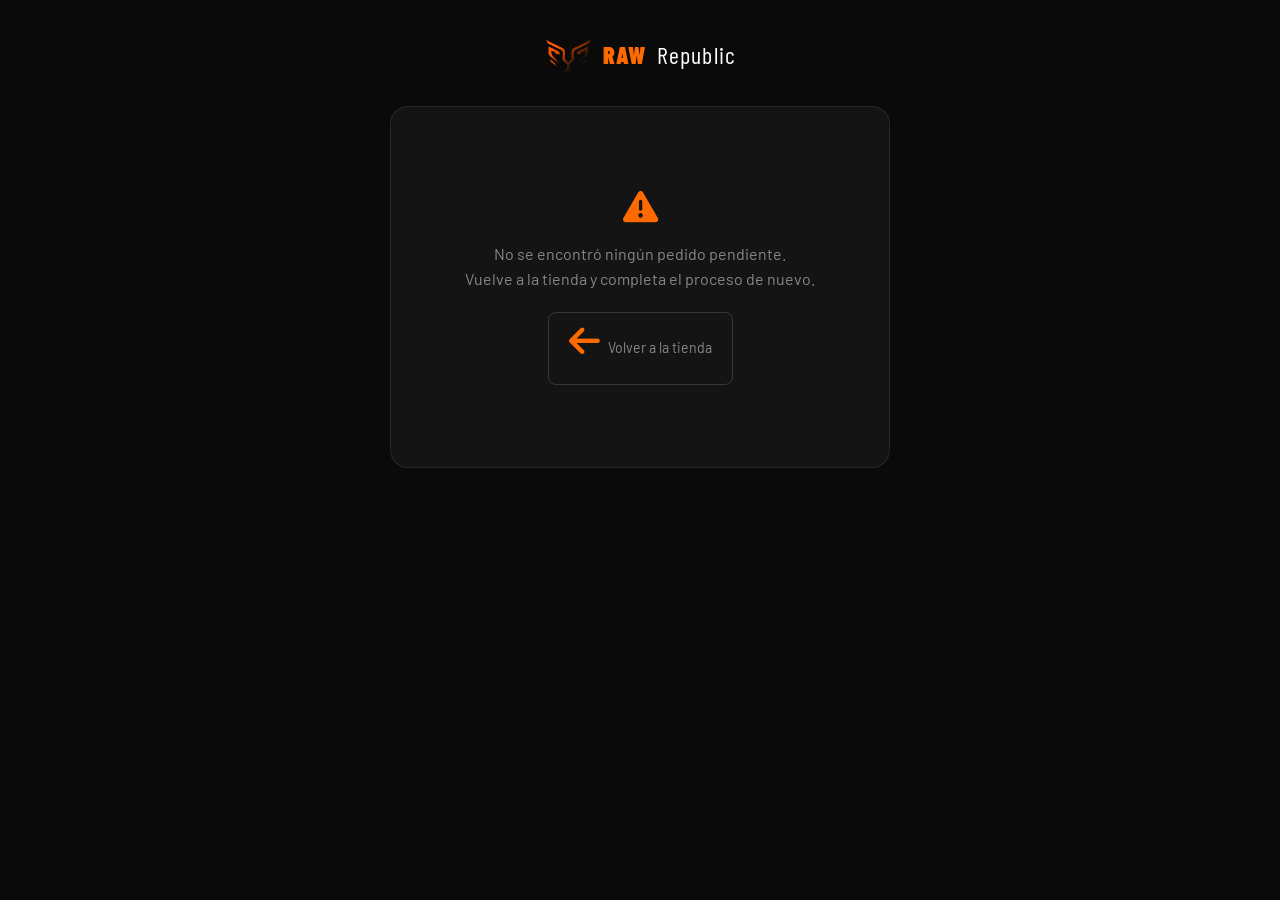
<file: bizum-pedido.html>
<!DOCTYPE html>
<html lang="es">
<head>
  <meta charset="UTF-8" />
  <meta name="viewport" content="width=device-width, initial-scale=1.0" />
  <title>Reserva confirmada — RAW Republic</title>
  <link rel="icon" type="image/png" href="imagenes/logo bueno.png" />
  <link rel="stylesheet" href="style.css" />
  <link rel="preconnect" href="https://fonts.googleapis.com" />
  <link href="https://fonts.googleapis.com/css2?family=Barlow+Condensed:wght@400;600;700;900&family=Barlow:wght@300;400;500&display=swap" rel="stylesheet" />
  <link rel="stylesheet" href="https://cdnjs.cloudflare.com/ajax/libs/font-awesome/6.5.0/css/all.min.css" />
  <style>
    *, *::before, *::after { box-sizing: border-box; margin: 0; padding: 0; }
    body {
      background: var(--bg-primary, #0a0a0a);
      color: var(--text-primary, #fff);
      font-family: 'Barlow', sans-serif;
      min-height: 100vh;
      display: flex;
      flex-direction: column;
      align-items: center;
      padding: 36px 16px 80px;
    }

    .logo-bar {
      display: flex; align-items: center; gap: 10px;
      margin-bottom: 32px; text-decoration: none;
    }
    .logo-bar img { height: 34px; }
    .logo-raw { font-family: 'Barlow Condensed', sans-serif; font-weight: 900; font-size: 1.5rem; color: var(--accent, #ff6a00); letter-spacing: .05em; }
    .logo-rep { font-family: 'Barlow Condensed', sans-serif; font-weight: 400; font-size: 1.5rem; color: var(--text-primary, #fff); letter-spacing: .05em; }

    .card {
      background: var(--bg-card, #141414);
      border: 1px solid rgba(255,255,255,.08);
      border-radius: 18px;
      padding: 32px 26px;
      max-width: 500px;
      width: 100%;
    }

    /* Header */
    .header { text-align: center; margin-bottom: 28px; }
    .check-circle {
      width: 68px; height: 68px;
      background: rgba(0,180,100,.12);
      border: 2px solid rgba(0,180,100,.4);
      border-radius: 50%;
      display: flex; align-items: center; justify-content: center;
      margin: 0 auto 16px;
      font-size: 1.9rem; color: #00b464;
    }
    .header h1 {
      font-family: 'Barlow Condensed', sans-serif;
      font-weight: 700; font-size: 1.7rem; margin-bottom: 6px;
    }
    .header p { color: var(--text-muted, #888); font-size: .9rem; line-height: 1.5; }

    /* Número de pedido */
    .order-badge {
      background: rgba(255,106,0,.08);
      border: 1px solid rgba(255,106,0,.3);
      border-radius: 10px;
      padding: 12px 16px;
      text-align: center;
      margin-bottom: 24px;
    }
    .order-badge .label {
      font-size: .7rem; text-transform: uppercase;
      letter-spacing: .12em; color: var(--text-muted, #888);
      margin-bottom: 4px;
    }
    .order-badge .num {
      font-family: 'Barlow Condensed', sans-serif;
      font-size: 1.6rem; font-weight: 700;
      color: var(--accent, #ff6a00); letter-spacing: .12em;
    }

    /* Artículos */
    .section-title {
      font-size: .68rem; text-transform: uppercase;
      letter-spacing: .12em; color: var(--text-muted, #888);
      margin-bottom: 10px;
    }
    .items { list-style: none; margin-bottom: 16px; }
    .items li {
      display: flex; justify-content: space-between;
      align-items: flex-start; gap: 12px;
      padding: 10px 0;
      border-bottom: 1px solid rgba(255,255,255,.06);
      font-size: .88rem;
    }
    .items li:last-child { border-bottom: none; }
    .item-name { font-weight: 600; margin-bottom: 2px; }
    .item-meta { font-size: .76rem; color: var(--text-muted, #888); }
    .item-price { font-weight: 700; color: var(--accent, #ff6a00); white-space: nowrap; }

    /* Totales */
    .totals {
      border-top: 1px solid rgba(255,255,255,.08);
      padding-top: 12px; margin-bottom: 24px;
    }
    .total-row {
      display: flex; justify-content: space-between;
      font-size: .85rem; color: var(--text-muted, #888);
      margin-bottom: 6px;
    }
    .total-row.grand {
      font-size: 1.05rem; font-weight: 700;
      color: var(--text-primary, #fff); margin-top: 8px;
      padding-top: 8px; border-top: 1px solid rgba(255,255,255,.1);
    }
    .total-row.grand .val { color: var(--accent, #ff6a00); font-size: 1.25rem; }

    /* Pasos Bizum */
    .bizum-block {
      background: rgba(0,180,100,.07);
      border: 1.5px solid rgba(0,180,100,.3);
      border-radius: 12px;
      padding: 20px;
      margin-bottom: 20px;
    }
    .bizum-block .biz-head {
      font-family: 'Barlow Condensed', sans-serif;
      font-weight: 700; font-size: 1.05rem;
      margin-bottom: 16px;
      display: flex; align-items: center; gap: 8px;
    }
    .bizum-block .biz-head i { color: #00b464; }
    .step {
      display: flex; gap: 12px; align-items: flex-start;
      margin-bottom: 13px; font-size: .87rem;
    }
    .step:last-child { margin-bottom: 0; }
    .step-num {
      min-width: 26px; height: 26px;
      background: rgba(0,180,100,.18);
      border-radius: 50%;
      display: flex; align-items: center; justify-content: center;
      font-weight: 700; font-size: .75rem; color: #00b464;
    }
    .step-text { color: var(--text-muted, #888); line-height: 1.55; }
    .step-text strong { color: var(--text-primary, #fff); }
    .importe-pill {
      display: inline-block;
      background: rgba(0,180,100,.18);
      border-radius: 6px; padding: 1px 9px;
      font-family: 'Barlow Condensed', sans-serif;
      font-size: 1.1rem; font-weight: 700; color: #00b464;
    }
    .concepto-pill {
      display: inline-block;
      background: rgba(255,106,0,.15);
      border-radius: 6px; padding: 1px 9px;
      font-family: 'Barlow Condensed', sans-serif;
      font-size: 1rem; font-weight: 700;
      color: var(--accent, #ff6a00); letter-spacing: .05em;
    }

    /* Aviso importante */
    .warning-box {
      background: rgba(255,150,0,.08);
      border: 1px solid rgba(255,150,0,.3);
      border-radius: 10px;
      padding: 14px 16px;
      font-size: .82rem;
      color: var(--text-muted, #888);
      line-height: 1.65;
      margin-bottom: 20px;
    }
    .warning-box strong { color: #e07b00; }

    /* Nota pie */
    .note {
      background: rgba(255,255,255,.03);
      border-radius: 8px; padding: 12px 14px;
      font-size: .78rem; color: var(--text-muted, #888);
      line-height: 1.6; margin-bottom: 22px;
    }
    .note i { color: var(--accent, #ff6a00); margin-right: 5px; }

    .btn-back {
      display: inline-flex; align-items: center; gap: 8px;
      border: 1px solid rgba(255,255,255,.15);
      background: transparent; color: var(--text-muted, #888);
      border-radius: 8px; padding: 10px 20px;
      font-size: .88rem; cursor: pointer;
      text-decoration: none;
      transition: border-color .2s, color .2s;
    }
    .btn-back:hover { border-color: var(--accent, #ff6a00); color: #fff; }

    .error-state { text-align: center; padding: 50px 0; }
    .error-state i { font-size: 2.2rem; color: var(--accent, #ff6a00); display: block; margin-bottom: 16px; }
    .error-state p { color: var(--text-muted, #888); line-height: 1.6; margin-bottom: 20px; }
  </style>
</head>
<body>

  <a href="index.html" class="logo-bar">
    <img src="imagenes/logo bueno.png" alt="RAW Republic" />
    <span class="logo-raw">RAW</span>
    <span class="logo-rep">Republic</span>
  </a>

  <div class="card" id="card">
    <div class="error-state" id="loading">
      <i class="fa-solid fa-spinner fa-spin"></i>
      <p>Cargando tu pedido…</p>
    </div>
  </div>

  <script>
  (function () {
    var card = document.getElementById('card');

    var raw;
    try { raw = sessionStorage.getItem('rr_bizum_order'); } catch (e) {}

    if (!raw) {
      card.innerHTML = '<div class="error-state">'
        + '<i class="fa-solid fa-triangle-exclamation"></i>'
        + '<p>No se encontró ningún pedido pendiente.<br>Vuelve a la tienda y completa el proceso de nuevo.</p>'
        + '<a href="index.html" class="btn-back"><i class="fa-solid fa-arrow-left"></i> Volver a la tienda</a>'
        + '</div>';
      return;
    }

    var o;
    try { o = JSON.parse(raw); } catch (e) {
      card.innerHTML = '<div class="error-state"><i class="fa-solid fa-triangle-exclamation"></i><p>Error al leer el pedido.</p><a href="index.html" class="btn-back"><i class="fa-solid fa-arrow-left"></i> Volver</a></div>';
      return;
    }

    var itemsHtml = (o.items || []).map(function (it) {
      return '<li>'
        + '<div><div class="item-name">' + x(it.name) + '</div>'
        + '<div class="item-meta">' + x(it.meta) + ' · ' + x(it.qty) + ' ud.</div></div>'
        + '<div class="item-price">' + x(it.price) + '</div>'
        + '</li>';
    }).join('');

    var envio = (parseFloat((o.shipping || '').replace(',', '.')) === 0 || o.shipping === '0,00')
      ? '<span style="color:#00b464;">GRATIS</span>'
      : x(o.shipping) + ' €';

    card.innerHTML = ''
      + '<div class="header">'
      + '<div class="check-circle"><i class="fa-solid fa-mobile-screen-button"></i></div>'
      + '<h1>¡Pedido recibido!</h1>'
      + '<p>Tu pedido está <strong style="color:#fff;">pendiente de pago</strong>.<br>Completa el Bizum para que confirmemos tu reserva.</p>'
      + '</div>'

      + '<div class="order-badge">'
      + '<div class="label">Número de pedido</div>'
      + '<div class="num">' + x(o.orderNum) + '</div>'
      + '</div>'

      + '<p class="section-title">Artículos del pedido</p>'
      + '<ul class="items">' + itemsHtml + '</ul>'

      + '<div class="totals">'
      + '<div class="total-row"><span>Subtotal</span><span>' + x(o.subtotal) + ' €</span></div>'
      + '<div class="total-row"><span>Envío</span><span>' + envio + '</span></div>'
      + '<div class="total-row grand"><span>TOTAL A PAGAR</span><span class="val">' + x(o.total) + ' €</span></div>'
      + '</div>'

      + '<div class="bizum-block">'
      + '<div class="biz-head"><i class="fa-solid fa-mobile-screen-button"></i> Cómo completar el pago</div>'

      + '<div class="step"><div class="step-num">1</div><div class="step-text">Abre tu <strong>app del banco</strong> y entra en la sección <strong>Bizum</strong>.</div></div>'

      + '<div class="step"><div class="step-num">2</div><div class="step-text">'
      + 'Envía <span class="importe-pill">' + x(o.total) + ' €</span> al número <strong>' + x(o.bizumPhone) + '</strong>.'
      + '</div></div>'

      + '<div class="step"><div class="step-num">3</div><div class="step-text">'
      + 'En el <strong>concepto</strong> escribe exactamente: <span class="concepto-pill">' + x(o.orderNum) + '</span>'
      + '</div></div>'

      + '<div class="step"><div class="step-num">4</div><div class="step-text">'
      + 'Guarda el <strong>justificante de Bizum</strong> como comprobante del pago.'
      + '</div></div>'

      + '<div class="step"><div class="step-num">5</div><div class="step-text">'
      + 'Recibirás la <strong>confirmación de tu reserva</strong> en <strong>' + x(o.email) + '</strong> en menos de 24 h.'
      + '</div></div>'
      + '</div>'

      + '<div class="warning-box">'
      + '<strong>⚠️ Importante:</strong> El pedido no quedará confirmado ni se enviará la prenda hasta recibir el importe completo de <strong style="color:#e07b00;">' + x(o.total) + ' €</strong>. '
      + 'Si el Bizum recibido no coincide con este importe, nos pondremos en contacto contigo antes de procesar el pedido.'
      + '</div>'

      + '<div class="note">'
      + '<i class="fa-solid fa-circle-info"></i>'
      + '¿Algún problema? Escríbenos a <strong>rawrepublic.reservas@gmail.com</strong> indicando tu número de pedido <strong>' + x(o.orderNum) + '</strong>.'
      + '</div>'

      + '<div style="text-align:center;">'
      + '<a href="index.html" class="btn-back"><i class="fa-solid fa-arrow-left"></i> Volver a la tienda</a>'
      + '</div>';

  })();

  function x(s) {
    return String(s || '')
      .replace(/&/g, '&amp;').replace(/</g, '&lt;')
      .replace(/>/g, '&gt;').replace(/"/g, '&quot;');
  }
  </script>

</body>
</html>
</file>
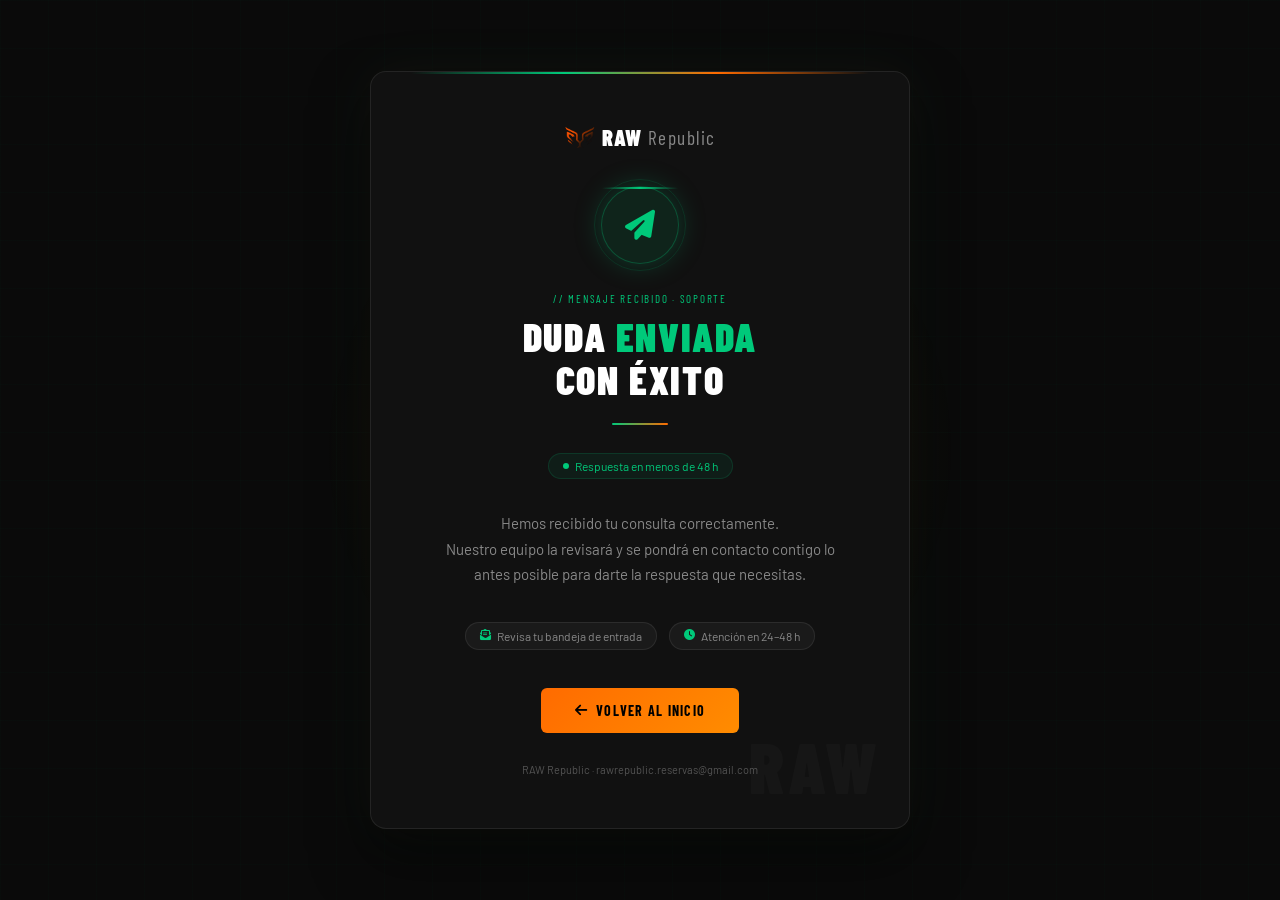
<file: gracias-contacto.html>
<!DOCTYPE html>
<html lang="es">
<head>
  <meta charset="UTF-8" />
  <meta name="viewport" content="width=device-width, initial-scale=1.0" />
  <title>Mensaje Recibido — RAW Republic</title>
  <link rel="preconnect" href="https://fonts.googleapis.com" />
  <link rel="preconnect" href="https://fonts.gstatic.com" crossorigin />
  <link href="https://fonts.googleapis.com/css2?family=Barlow+Condensed:wght@400;700;900&family=Barlow:wght@300;400;500&display=swap" rel="stylesheet" />
  <link rel="stylesheet" href="https://cdnjs.cloudflare.com/ajax/libs/font-awesome/6.5.0/css/all.min.css" />
  <style>
    *, *::before, *::after { box-sizing: border-box; margin: 0; padding: 0; }

    :root {
      --accent:        #ff6b00;
      --accent-glow:   rgba(255, 107, 0, 0.35);
      --accent-green:  #00c97a;        /* verde confirmación para "enviado" */
      --green-glow:    rgba(0, 201, 122, 0.25);
      --bg:            #0a0a0a;
      --surface:       #111111;
      --border:        rgba(255, 255, 255, 0.08);
      --text:          #f0f0f0;
      --text-muted:    #888;
      --white:         #ffffff;
    }

    body {
      background: var(--bg);
      color: var(--text);
      font-family: 'Barlow', sans-serif;
      min-height: 100vh;
      display: flex;
      flex-direction: column;
      align-items: center;
      justify-content: center;
      padding: 24px;
      overflow: hidden;
      position: relative;
    }

    /* Grid de fondo con tinte verde muy sutil */
    body::before {
      content: '';
      position: fixed;
      inset: 0;
      background-image:
        linear-gradient(rgba(0, 201, 122, 0.018) 1px, transparent 1px),
        linear-gradient(90deg, rgba(0, 201, 122, 0.018) 1px, transparent 1px);
      background-size: 48px 48px;
      pointer-events: none;
      z-index: 0;
    }

    /* Halo verde-naranja al centro */
    body::after {
      content: '';
      position: fixed;
      top: 50%;
      left: 50%;
      transform: translate(-50%, -50%);
      width: 640px;
      height: 640px;
      background: radial-gradient(
        circle,
        rgba(0, 201, 122, 0.055) 0%,
        rgba(255, 107, 0, 0.03) 50%,
        transparent 70%
      );
      pointer-events: none;
      z-index: 0;
    }

    /* Card */
    .card {
      position: relative;
      z-index: 1;
      background: var(--surface);
      border: 1px solid var(--border);
      border-radius: 16px;
      max-width: 540px;
      width: 100%;
      padding: 52px 44px;
      text-align: center;
      box-shadow:
        0 0 60px rgba(0, 201, 122, 0.05),
        0 0 40px rgba(255, 107, 0, 0.04),
        0 28px 56px rgba(0, 0, 0, 0.55);
    }

    /* Borde superior: verde → naranja */
    .card::before {
      content: '';
      position: absolute;
      top: 0; left: 40px; right: 40px;
      height: 2px;
      background: linear-gradient(90deg, transparent, var(--accent-green), var(--accent), transparent);
      border-radius: 2px;
    }

    /* Marca de agua */
    .card::after {
      content: 'RAW';
      position: absolute;
      bottom: 20px;
      right: 28px;
      font-family: 'Barlow Condensed', sans-serif;
      font-weight: 900;
      font-size: 4.5rem;
      letter-spacing: 0.06em;
      color: rgba(255, 255, 255, 0.025);
      pointer-events: none;
      user-select: none;
    }

    /* ── Logo ── */
    .brand {
      display: flex;
      align-items: center;
      justify-content: center;
      gap: 6px;
      margin-bottom: 36px;
    }

    .brand-logo {
      width: 32px;
      height: auto;
      object-fit: contain;
      border-radius: 4px;
    }

    .brand-raw {
      font-family: 'Barlow Condensed', sans-serif;
      font-weight: 900;
      font-size: 1.4rem;
      letter-spacing: 0.04em;
      color: var(--white);
    }

    .brand-republic {
      font-family: 'Barlow Condensed', sans-serif;
      font-weight: 400;
      font-size: 1.2rem;
      letter-spacing: 0.08em;
      color: var(--text-muted);
    }

    /* ── Icono check con anillo animado ── */
    .icon-wrap {
      width: 78px;
      height: 78px;
      border-radius: 50%;
      background: rgba(0, 201, 122, 0.10);
      border: 1px solid rgba(0, 201, 122, 0.28);
      display: flex;
      align-items: center;
      justify-content: center;
      margin: 0 auto 28px;
      font-size: 30px;
      color: var(--accent-green);
      box-shadow: 0 0 28px var(--green-glow);
      position: relative;
    }

    /* Anillo exterior */
    .icon-wrap::before {
      content: '';
      position: absolute;
      inset: -8px;
      border-radius: 50%;
      border: 1px solid rgba(0, 201, 122, 0.12);
      animation: expandRing 2s ease-out infinite;
    }

    @keyframes expandRing {
      0%   { transform: scale(0.9); opacity: 0.8; }
      100% { transform: scale(1.3); opacity: 0; }
    }

    /* Línea de escaneo animada (efecto tech) */
    .icon-wrap::after {
      content: '';
      position: absolute;
      top: 0; left: 0; right: 0;
      height: 2px;
      background: linear-gradient(90deg, transparent, var(--accent-green), transparent);
      border-radius: 50% 50% 0 0;
      animation: scan 2.2s ease-in-out infinite;
    }

    @keyframes scan {
      0%   { top: 0%;   opacity: 0.8; }
      50%  { top: 100%; opacity: 0.5; }
      100% { top: 0%;   opacity: 0.8; }
    }

    /* ── Etiqueta ── */
    .label {
      font-family: 'Barlow Condensed', sans-serif;
      font-size: 11px;
      letter-spacing: 0.16em;
      text-transform: uppercase;
      color: var(--accent-green);
      margin-bottom: 10px;
    }

    /* ── Título ── */
    .title {
      font-family: 'Barlow Condensed', sans-serif;
      font-weight: 900;
      font-size: 2.5rem;
      letter-spacing: 0.04em;
      text-transform: uppercase;
      color: var(--white);
      line-height: 1.08;
      margin-bottom: 22px;
    }

    .title .accent-green { color: var(--accent-green); }

    /* ── Línea divisoria ── */
    .divider {
      width: 56px;
      height: 2px;
      background: linear-gradient(90deg, var(--accent-green), var(--accent));
      margin: 0 auto 28px;
      border-radius: 2px;
    }

    /* ── Mensaje ── */
    .message {
      font-size: 15px;
      line-height: 1.7;
      color: var(--text-muted);
      margin-bottom: 34px;
      max-width: 400px;
      margin-inline: auto;
    }

    /* ── Info pills ── */
    .info-strip {
      display: flex;
      gap: 12px;
      justify-content: center;
      margin-bottom: 38px;
      flex-wrap: wrap;
    }

    .info-item {
      display: flex;
      align-items: center;
      gap: 6px;
      font-size: 12px;
      color: var(--text-muted);
      background: rgba(255, 255, 255, 0.04);
      border: 1px solid var(--border);
      border-radius: 20px;
      padding: 6px 14px;
    }

    .info-item i {
      color: var(--accent-green);
      font-size: 11px;
    }

    /* ── Botón CTA ── */
    .btn-home {
      display: inline-flex;
      align-items: center;
      gap: 8px;
      padding: 14px 34px;
      background: linear-gradient(135deg, var(--accent) 0%, #ff8c00 100%);
      color: #000;
      font-family: 'Barlow Condensed', sans-serif;
      font-weight: 700;
      font-size: 14px;
      letter-spacing: 0.09em;
      text-transform: uppercase;
      text-decoration: none;
      border-radius: 6px;
      transition: opacity 0.2s, transform 0.2s;
    }

    .btn-home:hover {
      opacity: 0.9;
      transform: translateY(-2px);
    }

    /* ── Nota footer ── */
    .footer-note {
      margin-top: 30px;
      font-size: 11px;
      color: var(--text-muted);
      opacity: 0.55;
    }

    /* Tiempo estimado de respuesta */
    .response-time {
      display: inline-flex;
      align-items: center;
      gap: 6px;
      font-size: 12px;
      color: var(--accent-green);
      background: rgba(0, 201, 122, 0.07);
      border: 1px solid rgba(0, 201, 122, 0.15);
      border-radius: 20px;
      padding: 5px 14px;
      margin-bottom: 32px;
    }

    .response-time::before {
      content: '';
      width: 6px;
      height: 6px;
      border-radius: 50%;
      background: var(--accent-green);
      display: inline-block;
      animation: blink 1.4s ease-in-out infinite;
    }

    @keyframes blink {
      0%, 100% { opacity: 1; }
      50%       { opacity: 0.2; }
    }
  </style>
</head>
<body>

  <div class="card">

    <!-- Logo -->
    <div class="brand">
      <img src="imagenes/logo bueno.png" alt="RAW Republic" class="brand-logo" />
      <span class="brand-raw">RAW</span>
      <span class="brand-republic">Republic</span>
    </div>

    <!-- Icono -->
    <div class="icon-wrap">
      <i class="fa-solid fa-paper-plane"></i>
    </div>

    <p class="label">// Mensaje recibido · Soporte</p>

    <h1 class="title">
      Duda <span class="accent-green">enviada</span><br>con éxito
    </h1>

    <div class="divider"></div>

    <!-- Indicador de tiempo de respuesta -->
    <span class="response-time">Respuesta en menos de 48 h</span>

    <p class="message">
      Hemos recibido tu consulta correctamente.<br>
      Nuestro equipo la revisará y se pondrá en contacto contigo lo antes posible para darte la respuesta que necesitas.
    </p>

    <div class="info-strip">
      <span class="info-item"><i class="fa-solid fa-envelope-open-text"></i> Revisa tu bandeja de entrada</span>
      <span class="info-item"><i class="fa-solid fa-clock"></i> Atención en 24–48 h</span>
    </div>

    <a href="https://aritziru.github.io/raw-republic/" class="btn-home">
      <i class="fa-solid fa-arrow-left"></i> Volver al inicio
    </a>

    <p class="footer-note">RAW Republic · rawrepublic.reservas@gmail.com</p>

  </div>

</body>
</html>
</file>
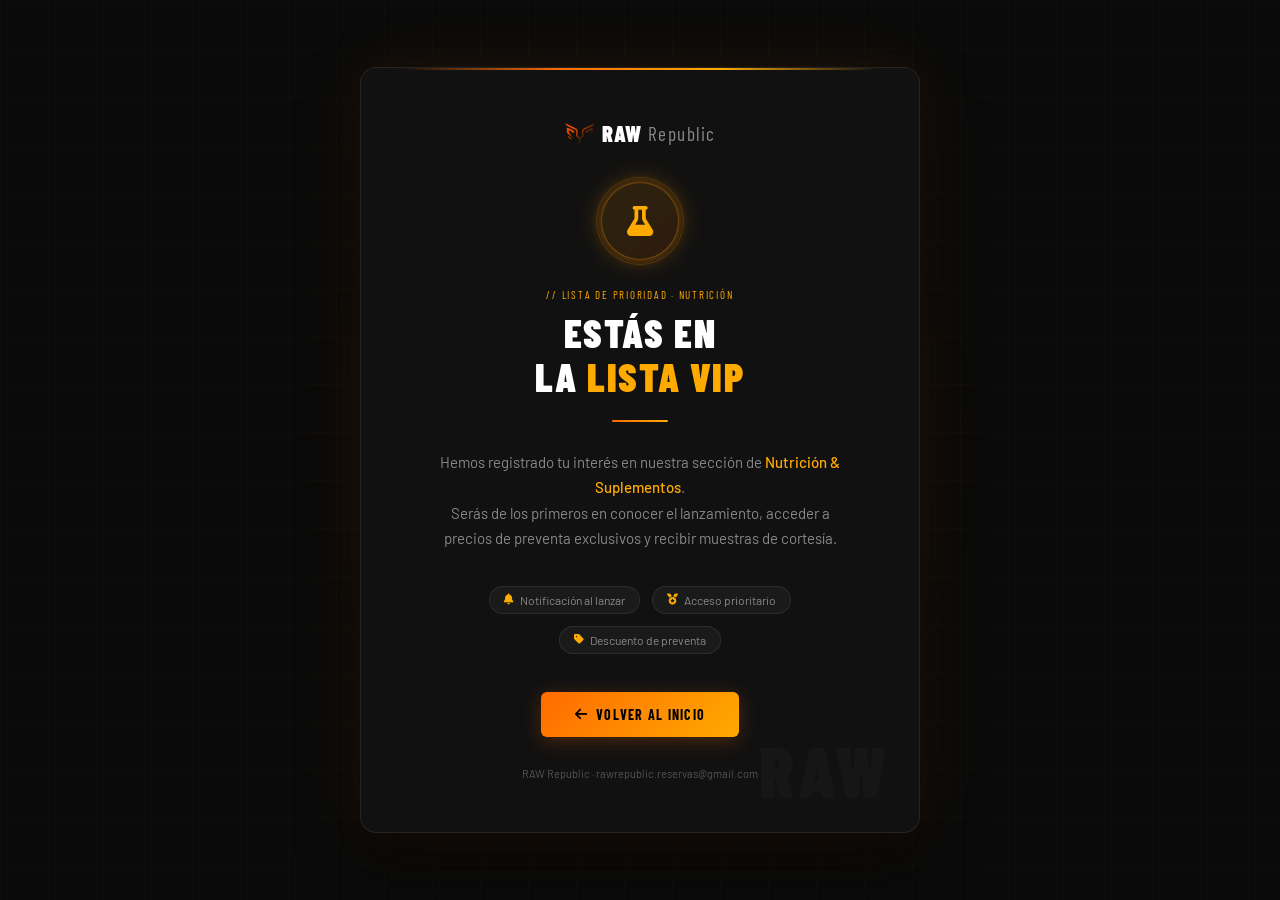
<file: gracias-nutricion.html>
<!DOCTYPE html>
<html lang="es">
<head>
  <meta charset="UTF-8" />
  <meta name="viewport" content="width=device-width, initial-scale=1.0" />
  <title>Lista de Prioridad — RAW Republic Nutrición</title>
  <link rel="preconnect" href="https://fonts.googleapis.com" />
  <link rel="preconnect" href="https://fonts.gstatic.com" crossorigin />
  <link href="https://fonts.googleapis.com/css2?family=Barlow+Condensed:wght@400;700;900&family=Barlow:wght@300;400;500&display=swap" rel="stylesheet" />
  <link rel="stylesheet" href="https://cdnjs.cloudflare.com/ajax/libs/font-awesome/6.5.0/css/all.min.css" />
  <style>
    *, *::before, *::after { box-sizing: border-box; margin: 0; padding: 0; }

    :root {
      --accent:       #ff6b00;
      --accent-2:     #ffaa00;     /* segundo acento dorado para nutrición */
      --accent-glow:  rgba(255, 107, 0, 0.35);
      --accent-2-glow:rgba(255, 170, 0, 0.25);
      --bg:           #0a0a0a;
      --surface:      #111111;
      --border:       rgba(255, 255, 255, 0.08);
      --text:         #f0f0f0;
      --text-muted:   #888;
      --white:        #ffffff;
    }

    body {
      background: var(--bg);
      color: var(--text);
      font-family: 'Barlow', sans-serif;
      min-height: 100vh;
      display: flex;
      flex-direction: column;
      align-items: center;
      justify-content: center;
      padding: 24px;
      overflow: hidden;
      position: relative;
    }

    /* Grid de fondo */
    body::before {
      content: '';
      position: fixed;
      inset: 0;
      background-image:
        linear-gradient(rgba(255, 170, 0, 0.025) 1px, transparent 1px),
        linear-gradient(90deg, rgba(255, 170, 0, 0.025) 1px, transparent 1px);
      background-size: 48px 48px;
      pointer-events: none;
      z-index: 0;
    }

    /* Halo dorado-naranja central */
    body::after {
      content: '';
      position: fixed;
      top: 50%;
      left: 50%;
      transform: translate(-50%, -50%);
      width: 700px;
      height: 700px;
      background: radial-gradient(
        circle,
        rgba(255, 170, 0, 0.07) 0%,
        rgba(255, 107, 0, 0.04) 40%,
        transparent 70%
      );
      pointer-events: none;
      z-index: 0;
    }

    /* Partículas flotantes decorativas */
    .particles {
      position: fixed;
      inset: 0;
      pointer-events: none;
      z-index: 0;
    }

    .particle {
      position: absolute;
      border-radius: 50%;
      animation: floatUp linear infinite;
      opacity: 0;
    }

    @keyframes floatUp {
      0%   { transform: translateY(0) scale(1);   opacity: 0; }
      10%  { opacity: 0.6; }
      90%  { opacity: 0.2; }
      100% { transform: translateY(-120vh) scale(0.4); opacity: 0; }
    }

    /* Card principal */
    .card {
      position: relative;
      z-index: 1;
      background: var(--surface);
      border: 1px solid var(--border);
      border-radius: 16px;
      max-width: 560px;
      width: 100%;
      padding: 52px 44px;
      text-align: center;
      box-shadow:
        0 0 80px rgba(255, 170, 0, 0.06),
        0 0 40px rgba(255, 107, 0, 0.05),
        0 28px 56px rgba(0, 0, 0, 0.55);
    }

    /* Línea superior en degradado naranja→dorado */
    .card::before {
      content: '';
      position: absolute;
      top: 0; left: 40px; right: 40px;
      height: 2px;
      background: linear-gradient(90deg, transparent, var(--accent), var(--accent-2), transparent);
      border-radius: 2px;
    }

    /* Marca de agua de fondo */
    .card::after {
      content: 'RAW';
      position: absolute;
      bottom: 20px;
      right: 28px;
      font-family: 'Barlow Condensed', sans-serif;
      font-weight: 900;
      font-size: 4.5rem;
      letter-spacing: 0.06em;
      color: rgba(255, 255, 255, 0.025);
      pointer-events: none;
      user-select: none;
    }

    /* ── Logo ── */
    .brand {
      display: flex;
      align-items: center;
      justify-content: center;
      gap: 6px;
      margin-bottom: 36px;
    }

    .brand-logo {
      width: 32px;
      height: auto;
      object-fit: contain;
      border-radius: 4px;
    }

    .brand-raw {
      font-family: 'Barlow Condensed', sans-serif;
      font-weight: 900;
      font-size: 1.4rem;
      letter-spacing: 0.04em;
      color: var(--white);
    }

    .brand-republic {
      font-family: 'Barlow Condensed', sans-serif;
      font-weight: 400;
      font-size: 1.2rem;
      letter-spacing: 0.08em;
      color: var(--text-muted);
    }

    /* ── Icono central ── */
    .icon-wrap {
      width: 78px;
      height: 78px;
      border-radius: 50%;
      margin: 0 auto 28px;
      display: flex;
      align-items: center;
      justify-content: center;
      font-size: 30px;
      position: relative;

      /* Fondo con degradado dorado-naranja */
      background: linear-gradient(135deg, rgba(255, 170, 0, 0.12), rgba(255, 107, 0, 0.12));
      border: 1px solid rgba(255, 170, 0, 0.3);
      color: var(--accent-2);
      box-shadow: 0 0 28px var(--accent-2-glow), 0 0 12px var(--accent-glow);
    }

    /* Anillo pulsante */
    .icon-wrap::before {
      content: '';
      position: absolute;
      inset: -6px;
      border-radius: 50%;
      border: 1px solid rgba(255, 170, 0, 0.15);
      animation: pulse 2.4s ease-in-out infinite;
    }

    @keyframes pulse {
      0%, 100% { transform: scale(1);    opacity: 1; }
      50%       { transform: scale(1.08); opacity: 0.4; }
    }

    /* ── Etiqueta pequeña ── */
    .label {
      font-family: 'Barlow Condensed', sans-serif;
      font-size: 11px;
      letter-spacing: 0.16em;
      text-transform: uppercase;
      color: var(--accent-2);
      margin-bottom: 10px;
    }

    /* ── Título ── */
    .title {
      font-family: 'Barlow Condensed', sans-serif;
      font-weight: 900;
      font-size: 2.5rem;
      letter-spacing: 0.04em;
      text-transform: uppercase;
      color: var(--white);
      line-height: 1.08;
      margin-bottom: 22px;
    }

    .title .accent-gold { color: var(--accent-2); }

    /* ── Línea divisoria ── */
    .divider {
      width: 56px;
      height: 2px;
      background: linear-gradient(90deg, var(--accent), var(--accent-2));
      margin: 0 auto 28px;
      border-radius: 2px;
    }

    /* ── Mensaje ── */
    .message {
      font-size: 15px;
      line-height: 1.7;
      color: var(--text-muted);
      margin-bottom: 34px;
      max-width: 400px;
      margin-inline: auto;
    }

    .message strong {
      color: var(--accent-2);
      font-weight: 500;
    }

    /* ── Info pills ── */
    .info-strip {
      display: flex;
      gap: 12px;
      justify-content: center;
      margin-bottom: 38px;
      flex-wrap: wrap;
    }

    .info-item {
      display: flex;
      align-items: center;
      gap: 6px;
      font-size: 12px;
      color: var(--text-muted);
      background: rgba(255, 255, 255, 0.04);
      border: 1px solid var(--border);
      border-radius: 20px;
      padding: 6px 14px;
      transition: border-color 0.2s;
    }

    .info-item i {
      color: var(--accent-2);
      font-size: 11px;
    }

    /* ── Botón CTA ── */
    .btn-home {
      display: inline-flex;
      align-items: center;
      gap: 8px;
      padding: 14px 34px;
      background: linear-gradient(135deg, var(--accent) 0%, var(--accent-2) 100%);
      color: #000;
      font-family: 'Barlow Condensed', sans-serif;
      font-weight: 700;
      font-size: 14px;
      letter-spacing: 0.09em;
      text-transform: uppercase;
      text-decoration: none;
      border-radius: 6px;
      transition: opacity 0.2s, transform 0.2s, box-shadow 0.2s;
      box-shadow: 0 4px 20px rgba(255, 107, 0, 0.25);
    }

    .btn-home:hover {
      opacity: 0.92;
      transform: translateY(-2px);
      box-shadow: 0 8px 28px rgba(255, 170, 0, 0.3);
    }

    /* ── Nota footer ── */
    .footer-note {
      margin-top: 30px;
      font-size: 11px;
      color: var(--text-muted);
      opacity: 0.55;
    }
  </style>
</head>
<body>

  <!-- Partículas decorativas generadas por JS -->
  <div class="particles" id="particles"></div>

  <div class="card">

    <!-- Logo -->
    <div class="brand">
      <img src="imagenes/logo bueno.png" alt="RAW Republic" class="brand-logo" />
      <span class="brand-raw">RAW</span>
      <span class="brand-republic">Republic</span>
    </div>

    <!-- Icono -->
    <div class="icon-wrap">
      <i class="fa-solid fa-flask"></i>
    </div>

    <p class="label">// Lista de Prioridad · Nutrición</p>

    <h1 class="title">
      Estás en<br>la <span class="accent-gold">lista VIP</span>
    </h1>

    <div class="divider"></div>

    <p class="message">
      Hemos registrado tu interés en nuestra sección de <strong>Nutrición & Suplementos</strong>.<br>
      Serás de los primeros en conocer el lanzamiento, acceder a precios de preventa exclusivos y recibir muestras de cortesía.
    </p>

    <div class="info-strip">
      <span class="info-item"><i class="fa-solid fa-bell"></i> Notificación al lanzar</span>
      <span class="info-item"><i class="fa-solid fa-medal"></i> Acceso prioritario</span>
      <span class="info-item"><i class="fa-solid fa-tag"></i> Descuento de preventa</span>
    </div>

    <a href="https://aritziru.github.io/raw-republic/" class="btn-home">
      <i class="fa-solid fa-arrow-left"></i> Volver al inicio
    </a>

    <p class="footer-note">RAW Republic · rawrepublic.reservas@gmail.com</p>

  </div>

  <script>
    /* Generar partículas doradas flotantes */
    (function () {
      const container = document.getElementById('particles');
      const colors = ['rgba(255,170,0,0.5)', 'rgba(255,107,0,0.45)', 'rgba(255,200,60,0.4)'];
      for (let i = 0; i < 22; i++) {
        const p = document.createElement('span');
        p.className = 'particle';
        const size = Math.random() * 4 + 2;
        p.style.cssText = [
          'width:' + size + 'px',
          'height:' + size + 'px',
          'background:' + colors[Math.floor(Math.random() * colors.length)],
          'left:' + (Math.random() * 100) + '%',
          'bottom:' + (Math.random() * -10) + '%',
          'animation-duration:' + (Math.random() * 12 + 8) + 's',
          'animation-delay:' + (Math.random() * 10) + 's',
        ].join(';');
        container.appendChild(p);
      }
    })();
  </script>

</body>
</html>
</file>
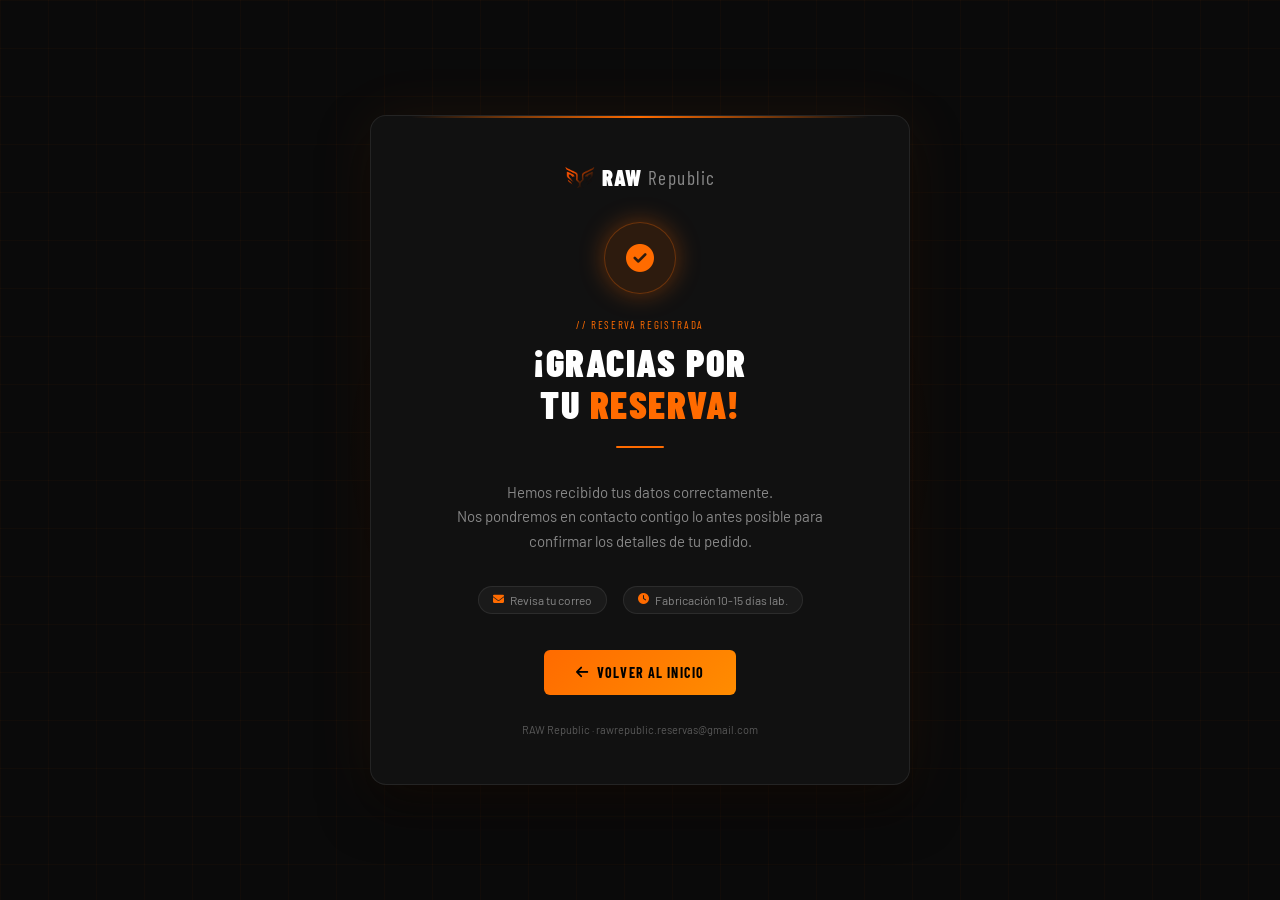
<file: gracias.html>
<!DOCTYPE html>
<html lang="es">
<head>
  <meta charset="UTF-8" />
  <meta name="viewport" content="width=device-width, initial-scale=1.0" />
  <title>¡Gracias por tu reserva! — RAW Republic</title>
  <link rel="preconnect" href="https://fonts.googleapis.com" />
  <link rel="preconnect" href="https://fonts.gstatic.com" crossorigin />
  <link href="https://fonts.googleapis.com/css2?family=Barlow+Condensed:wght@400;700;900&family=Barlow:wght@300;400;500&display=swap" rel="stylesheet" />
  <link rel="stylesheet" href="https://cdnjs.cloudflare.com/ajax/libs/font-awesome/6.5.0/css/all.min.css" />
  <style>
    *, *::before, *::after { box-sizing: border-box; margin: 0; padding: 0; }

    :root {
      --accent: #ff6b00;
      --accent-glow: rgba(255,107,0,0.35);
      --bg: #0a0a0a;
      --surface: #111111;
      --border: rgba(255,255,255,0.08);
      --text: #f0f0f0;
      --text-muted: #888;
      --white: #ffffff;
    }

    body {
      background: var(--bg);
      color: var(--text);
      font-family: 'Barlow', sans-serif;
      min-height: 100vh;
      display: flex;
      flex-direction: column;
      align-items: center;
      justify-content: center;
      padding: 24px;
      overflow: hidden;
      position: relative;
    }

    /* Fondo con grid sutil */
    body::before {
      content: '';
      position: fixed;
      inset: 0;
      background-image:
        linear-gradient(rgba(255,107,0,0.03) 1px, transparent 1px),
        linear-gradient(90deg, rgba(255,107,0,0.03) 1px, transparent 1px);
      background-size: 48px 48px;
      pointer-events: none;
      z-index: 0;
    }

    /* Halo naranja central */
    body::after {
      content: '';
      position: fixed;
      top: 50%;
      left: 50%;
      transform: translate(-50%, -50%);
      width: 600px;
      height: 600px;
      background: radial-gradient(circle, rgba(255,107,0,0.08) 0%, transparent 70%);
      pointer-events: none;
      z-index: 0;
    }

    .card {
      position: relative;
      z-index: 1;
      background: var(--surface);
      border: 1px solid var(--border);
      border-radius: 16px;
      max-width: 540px;
      width: 100%;
      padding: 48px 40px;
      text-align: center;
      box-shadow: 0 0 60px rgba(255,107,0,0.07), 0 24px 48px rgba(0,0,0,0.5);
    }

    /* Borde superior naranja */
    .card::before {
      content: '';
      position: absolute;
      top: 0; left: 40px; right: 40px;
      height: 2px;
      background: linear-gradient(90deg, transparent, var(--accent), transparent);
      border-radius: 2px;
    }

    .brand {
      display: flex;
      align-items: center;
      justify-content: center;
      gap: 6px;
      margin-bottom: 32px;
    }

    .brand-logo {
      width: 32px;
      height: auto;
      object-fit: contain;
      border-radius: 4px;
    }

    .brand-raw {
      font-family: 'Barlow Condensed', sans-serif;
      font-weight: 900;
      font-size: 1.4rem;
      letter-spacing: 0.04em;
      color: var(--white);
    }

    .brand-republic {
      font-family: 'Barlow Condensed', sans-serif;
      font-weight: 400;
      font-size: 1.2rem;
      letter-spacing: 0.08em;
      color: var(--text-muted);
    }

    .icon-wrap {
      width: 72px;
      height: 72px;
      border-radius: 50%;
      background: rgba(255,107,0,0.12);
      border: 1px solid rgba(255,107,0,0.3);
      display: flex;
      align-items: center;
      justify-content: center;
      margin: 0 auto 24px;
      font-size: 28px;
      color: var(--accent);
      box-shadow: 0 0 24px var(--accent-glow);
    }

    .label {
      font-family: 'Barlow Condensed', sans-serif;
      font-size: 11px;
      letter-spacing: 0.15em;
      color: var(--accent);
      text-transform: uppercase;
      margin-bottom: 10px;
    }

    .title {
      font-family: 'Barlow Condensed', sans-serif;
      font-weight: 900;
      font-size: 2.4rem;
      letter-spacing: 0.04em;
      text-transform: uppercase;
      color: var(--white);
      line-height: 1.1;
      margin-bottom: 20px;
    }

    .title .accent { color: var(--accent); }

    .message {
      font-size: 15px;
      line-height: 1.65;
      color: var(--text-muted);
      margin-bottom: 32px;
      max-width: 380px;
      margin-inline: auto;
    }

    .divider {
      width: 48px;
      height: 2px;
      background: var(--accent);
      margin: 0 auto 32px;
      border-radius: 2px;
    }

    .info-strip {
      display: flex;
      gap: 16px;
      justify-content: center;
      margin-bottom: 36px;
      flex-wrap: wrap;
    }

    .info-item {
      display: flex;
      align-items: center;
      gap: 6px;
      font-size: 12px;
      color: var(--text-muted);
      background: rgba(255,255,255,0.04);
      border: 1px solid var(--border);
      border-radius: 20px;
      padding: 6px 14px;
    }

    .info-item i { color: var(--accent); font-size: 11px; }

    .btn-home {
      display: inline-flex;
      align-items: center;
      gap: 8px;
      padding: 14px 32px;
      background: linear-gradient(135deg, var(--accent) 0%, #ff8c00 100%);
      color: #000;
      font-family: 'Barlow Condensed', sans-serif;
      font-weight: 700;
      font-size: 14px;
      letter-spacing: 0.08em;
      text-transform: uppercase;
      text-decoration: none;
      border-radius: 6px;
      transition: opacity 0.2s, transform 0.2s;
    }

    .btn-home:hover {
      opacity: 0.9;
      transform: translateY(-1px);
    }

    .footer-note {
      margin-top: 28px;
      font-size: 11px;
      color: var(--text-muted);
      opacity: 0.6;
    }
  </style>
</head>
<body>

  <div class="card">

    <div class="brand">
      <img src="imagenes/logo bueno.png" alt="RAW Republic" class="brand-logo" />
      <span class="brand-raw">RAW</span>
      <span class="brand-republic">Republic</span>
    </div>

    <div class="icon-wrap">
      <i class="fa-solid fa-circle-check"></i>
    </div>

    <p class="label">// Reserva registrada</p>

    <h1 class="title">¡Gracias por<br>tu <span class="accent">reserva!</span></h1>

    <div class="divider"></div>

    <p class="message">
      Hemos recibido tus datos correctamente.<br>
      Nos pondremos en contacto contigo lo antes posible para confirmar los detalles de tu pedido.
    </p>

    <div class="info-strip">
      <span class="info-item"><i class="fa-solid fa-envelope"></i> Revisa tu correo</span>
      <span class="info-item"><i class="fa-solid fa-clock"></i> Fabricación 10-15 días lab.</span>
    </div>

    <a href="https://aritziru.github.io/raw-republic/" class="btn-home">
      <i class="fa-solid fa-arrow-left"></i> Volver al inicio
    </a>

    <p class="footer-note">RAW Republic · rawrepublic.reservas@gmail.com</p>

  </div>

</body>
</html>
</file>
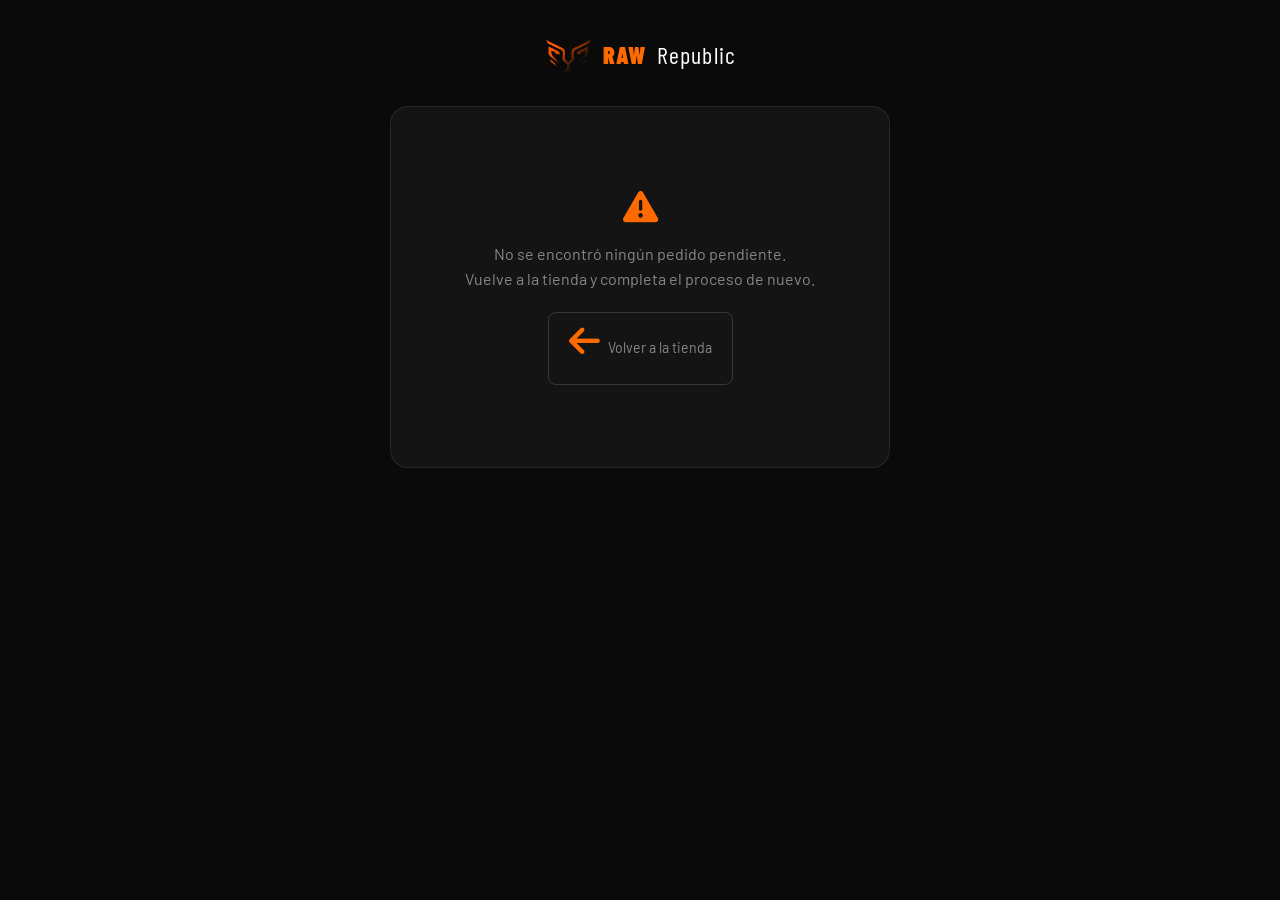
<file: transferencia-pedido.html>
<!DOCTYPE html>
<html lang="es">
<head>
  <meta charset="UTF-8" />
  <meta name="viewport" content="width=device-width, initial-scale=1.0" />
  <title>Transferencia bancaria — RAW Republic</title>
  <link rel="icon" type="image/png" href="imagenes/logo bueno.png" />
  <link rel="stylesheet" href="style.css" />
  <link rel="preconnect" href="https://fonts.googleapis.com" />
  <link href="https://fonts.googleapis.com/css2?family=Barlow+Condensed:wght@400;600;700;900&family=Barlow:wght@300;400;500&display=swap" rel="stylesheet" />
  <link rel="stylesheet" href="https://cdnjs.cloudflare.com/ajax/libs/font-awesome/6.5.0/css/all.min.css" />
  <style>
    *, *::before, *::after { box-sizing: border-box; margin: 0; padding: 0; }
    body {
      background: var(--bg-primary, #0a0a0a);
      color: var(--text-primary, #fff);
      font-family: 'Barlow', sans-serif;
      min-height: 100vh;
      display: flex; flex-direction: column; align-items: center;
      padding: 36px 16px 80px;
    }
    .logo-bar { display: flex; align-items: center; gap: 10px; margin-bottom: 32px; text-decoration: none; }
    .logo-bar img { height: 34px; }
    .logo-raw { font-family: 'Barlow Condensed', sans-serif; font-weight: 900; font-size: 1.5rem; color: var(--accent, #ff6a00); letter-spacing: .05em; }
    .logo-rep { font-family: 'Barlow Condensed', sans-serif; font-weight: 400; font-size: 1.5rem; color: var(--text-primary, #fff); letter-spacing: .05em; }

    .card { background: var(--bg-card, #141414); border: 1px solid rgba(255,255,255,.08); border-radius: 18px; padding: 32px 26px; max-width: 500px; width: 100%; }

    .header { text-align: center; margin-bottom: 28px; }
    .icon-circle { width: 68px; height: 68px; background: rgba(255,106,0,.1); border: 2px solid rgba(255,106,0,.35); border-radius: 50%; display: flex; align-items: center; justify-content: center; margin: 0 auto 16px; font-size: 1.9rem; color: var(--accent, #ff6a00); }
    .header h1 { font-family: 'Barlow Condensed', sans-serif; font-weight: 700; font-size: 1.7rem; margin-bottom: 6px; }
    .header p { color: var(--text-muted, #888); font-size: .9rem; line-height: 1.5; }

    .order-badge { background: rgba(255,106,0,.08); border: 1px solid rgba(255,106,0,.3); border-radius: 10px; padding: 12px 16px; text-align: center; margin-bottom: 24px; }
    .order-badge .label { font-size: .7rem; text-transform: uppercase; letter-spacing: .12em; color: var(--text-muted, #888); margin-bottom: 4px; }
    .order-badge .num { font-family: 'Barlow Condensed', sans-serif; font-size: 1.6rem; font-weight: 700; color: var(--accent, #ff6a00); letter-spacing: .12em; }

    .section-title { font-size: .68rem; text-transform: uppercase; letter-spacing: .12em; color: var(--text-muted, #888); margin-bottom: 10px; }
    .items { list-style: none; margin-bottom: 16px; }
    .items li { display: flex; justify-content: space-between; align-items: flex-start; gap: 12px; padding: 10px 0; border-bottom: 1px solid rgba(255,255,255,.06); font-size: .88rem; }
    .items li:last-child { border-bottom: none; }
    .item-name { font-weight: 600; margin-bottom: 2px; }
    .item-meta { font-size: .76rem; color: var(--text-muted, #888); }
    .item-price { font-weight: 700; color: var(--accent, #ff6a00); white-space: nowrap; }

    .totals { border-top: 1px solid rgba(255,255,255,.08); padding-top: 12px; margin-bottom: 24px; }
    .total-row { display: flex; justify-content: space-between; font-size: .85rem; color: var(--text-muted, #888); margin-bottom: 6px; }
    .total-row.grand { font-size: 1.05rem; font-weight: 700; color: var(--text-primary, #fff); margin-top: 8px; padding-top: 8px; border-top: 1px solid rgba(255,255,255,.1); }
    .total-row.grand .val { color: var(--accent, #ff6a00); font-size: 1.25rem; }

    .trans-block { background: rgba(255,106,0,.06); border: 1.5px solid rgba(255,106,0,.25); border-radius: 12px; padding: 20px; margin-bottom: 20px; }
    .trans-block .t-head { font-family: 'Barlow Condensed', sans-serif; font-weight: 700; font-size: 1.05rem; margin-bottom: 16px; display: flex; align-items: center; gap: 8px; }
    .trans-block .t-head i { color: var(--accent, #ff6a00); }

    .step { display: flex; gap: 12px; align-items: flex-start; margin-bottom: 13px; font-size: .87rem; }
    .step:last-child { margin-bottom: 0; }
    .step-num { min-width: 26px; height: 26px; background: rgba(255,106,0,.18); border-radius: 50%; display: flex; align-items: center; justify-content: center; font-weight: 700; font-size: .75rem; color: var(--accent, #ff6a00); }
    .step-text { color: var(--text-muted, #888); line-height: 1.55; }
    .step-text strong { color: var(--text-primary, #fff); }

    .dato-box { background: rgba(255,255,255,.04); border: 1px solid rgba(255,255,255,.1); border-radius: 8px; padding: 10px 14px; margin: 6px 0; display: flex; justify-content: space-between; align-items: center; gap: 12px; }
    .dato-box .dato-label { font-size: .72rem; text-transform: uppercase; letter-spacing: .08em; color: var(--text-muted, #888); margin-bottom: 2px; }
    .dato-box .dato-val { font-family: 'Barlow Condensed', sans-serif; font-size: 1.05rem; font-weight: 700; letter-spacing: .04em; }
    .dato-box .dato-val.accent { color: var(--accent, #ff6a00); }
    .btn-copy { background: rgba(255,255,255,.07); border: 1px solid rgba(255,255,255,.12); color: var(--text-muted, #888); border-radius: 6px; padding: 5px 10px; font-size: .75rem; cursor: pointer; white-space: nowrap; transition: background .2s; }
    .btn-copy:hover { background: rgba(255,255,255,.12); color: #fff; }
    .btn-copy.copied { background: rgba(0,180,100,.15); border-color: rgba(0,180,100,.3); color: #00b464; }

    .warning-box { background: rgba(255,150,0,.07); border: 1px solid rgba(255,150,0,.25); border-radius: 10px; padding: 14px 16px; font-size: .8rem; color: var(--text-muted, #888); line-height: 1.65; margin-bottom: 20px; }
    .warning-box strong { color: #e07b00; }

    .note { background: rgba(255,255,255,.03); border-radius: 8px; padding: 12px 14px; font-size: .78rem; color: var(--text-muted, #888); line-height: 1.6; margin-bottom: 22px; }
    .note i { color: var(--accent, #ff6a00); margin-right: 5px; }

    .btn-back { display: inline-flex; align-items: center; gap: 8px; border: 1px solid rgba(255,255,255,.15); background: transparent; color: var(--text-muted, #888); border-radius: 8px; padding: 10px 20px; font-size: .88rem; cursor: pointer; text-decoration: none; transition: border-color .2s, color .2s; }
    .btn-back:hover { border-color: var(--accent, #ff6a00); color: #fff; }
    .error-state { text-align: center; padding: 50px 0; }
    .error-state i { font-size: 2.2rem; color: var(--accent, #ff6a00); display: block; margin-bottom: 16px; }
    .error-state p { color: var(--text-muted, #888); line-height: 1.6; margin-bottom: 20px; }
  </style>
</head>
<body>

  <a href="index.html" class="logo-bar">
    <img src="imagenes/logo bueno.png" alt="RAW Republic" />
    <span class="logo-raw">RAW</span>
    <span class="logo-rep">Republic</span>
  </a>

  <div class="card" id="card">
    <div class="error-state" id="loading">
      <i class="fa-solid fa-spinner fa-spin"></i>
      <p>Cargando tu pedido…</p>
    </div>
  </div>

  <script>
  (function () {
    var card = document.getElementById('card');
    var raw;
    try { raw = sessionStorage.getItem('rr_trans_order'); } catch (e) {}

    if (!raw) {
      card.innerHTML = '<div class="error-state">'
        + '<i class="fa-solid fa-triangle-exclamation"></i>'
        + '<p>No se encontró ningún pedido pendiente.<br>Vuelve a la tienda y completa el proceso de nuevo.</p>'
        + '<a href="index.html" class="btn-back"><i class="fa-solid fa-arrow-left"></i> Volver a la tienda</a>'
        + '</div>';
      return;
    }

    var o;
    try { o = JSON.parse(raw); } catch (e) {
      card.innerHTML = '<div class="error-state"><i class="fa-solid fa-triangle-exclamation"></i><p>Error al leer el pedido.</p><a href="index.html" class="btn-back"><i class="fa-solid fa-arrow-left"></i> Volver</a></div>';
      return;
    }

    var itemsHtml = (o.items || []).map(function (it) {
      return '<li>'
        + '<div><div class="item-name">' + x(it.name) + '</div>'
        + '<div class="item-meta">' + x(it.meta) + ' · ' + x(it.qty) + ' ud.</div></div>'
        + '<div class="item-price">' + x(it.price) + '</div>'
        + '</li>';
    }).join('');

    var envio = (parseFloat((o.shipping || '').replace(',', '.')) === 0 || o.shipping === '0,00')
      ? '<span style="color:#00b464;">GRATIS</span>'
      : x(o.shipping) + ' €';

    card.innerHTML = ''
      + '<div class="header">'
      + '<div class="icon-circle"><i class="fa-solid fa-building-columns"></i></div>'
      + '<h1>¡Pedido recibido!</h1>'
      + '<p>Tu pedido está <strong style="color:#fff;">pendiente de pago</strong>.<br>Realiza la transferencia para confirmar tu reserva.</p>'
      + '</div>'

      + '<div class="order-badge">'
      + '<div class="label">Número de pedido</div>'
      + '<div class="num" id="orderNumVal">' + x(o.orderNum) + '</div>'
      + '</div>'

      + '<p class="section-title">Artículos del pedido</p>'
      + '<ul class="items">' + itemsHtml + '</ul>'

      + '<div class="totals">'
      + '<div class="total-row"><span>Subtotal</span><span>' + x(o.subtotal) + ' €</span></div>'
      + '<div class="total-row"><span>Envío</span><span>' + envio + '</span></div>'
      + '<div class="total-row grand"><span>TOTAL A TRANSFERIR</span><span class="val">' + x(o.total) + ' €</span></div>'
      + '</div>'

      + '<div class="trans-block">'
      + '<div class="t-head"><i class="fa-solid fa-building-columns"></i> Datos para la transferencia</div>'

      + '<div class="step"><div class="step-num">1</div><div class="step-text">Accede a tu banco (app o web) y realiza una <strong>transferencia bancaria</strong>.</div></div>'

      + '<div class="step"><div class="step-num">2</div><div class="step-text">Introduce estos datos:</div></div>'

      + '<div class="dato-box"><div><div class="dato-label">Beneficiario</div><div class="dato-val">RAW Republic</div></div></div>'

      + '<div class="dato-box"><div><div class="dato-label">IBAN</div><div class="dato-val" id="ibanVal">' + x(o.iban) + '</div></div>'
      + '<button class="btn-copy" onclick="copiar(\'ibanVal\', this)"><i class="fa-regular fa-copy"></i> Copiar</button></div>'

      + '<div class="dato-box"><div><div class="dato-label">Importe exacto</div><div class="dato-val accent">' + x(o.total) + ' €</div></div>'
      + '<button class="btn-copy" onclick="copiarTexto(\'' + x(o.total) + '\', this)"><i class="fa-regular fa-copy"></i> Copiar</button></div>'

      + '<div class="dato-box"><div><div class="dato-label">Concepto (obligatorio)</div><div class="dato-val accent" id="conceptoVal">' + x(o.orderNum) + '</div></div>'
      + '<button class="btn-copy" onclick="copiar(\'conceptoVal\', this)"><i class="fa-regular fa-copy"></i> Copiar</button></div>'

      + '<div class="step" style="margin-top:14px;"><div class="step-num">3</div><div class="step-text">Guarda el <strong>justificante de la transferencia</strong> como comprobante.</div></div>'

      + '<div class="step"><div class="step-num">4</div><div class="step-text">Recibirás la <strong>confirmación de tu reserva</strong> en <strong>' + x(o.email) + '</strong> en menos de 24 h tras recibir el pago.</div></div>'
      + '</div>'

      + '<div class="warning-box">'
      + '<strong>⚠️ Importante:</strong> El pedido no quedará confirmado ni se enviará la prenda hasta recibir la transferencia completa de <strong style="color:#e07b00;">' + x(o.total) + ' €</strong>. '
      + 'Asegúrate de indicar el número de pedido <strong style="color:#e07b00;">' + x(o.orderNum) + '</strong> en el concepto para que podamos identificar tu pago.'
      + '</div>'

      + '<div class="note">'
      + '<i class="fa-solid fa-circle-info"></i>'
      + '¿Algún problema? Escríbenos a <strong>rawrepublic.reservas@gmail.com</strong> indicando tu número de pedido <strong>' + x(o.orderNum) + '</strong>.'
      + '</div>'

      + '<div style="text-align:center;">'
      + '<a href="index.html" class="btn-back"><i class="fa-solid fa-arrow-left"></i> Volver a la tienda</a>'
      + '</div>';
  })();

  function x(s) {
    return String(s || '').replace(/&/g,'&amp;').replace(/</g,'&lt;').replace(/>/g,'&gt;').replace(/"/g,'&quot;');
  }
  function copiar(id, btn) {
    var el = document.getElementById(id);
    if (!el) return;
    copiarTexto(el.textContent.trim(), btn);
  }
  function copiarTexto(texto, btn) {
    navigator.clipboard.writeText(texto).then(function() {
      var orig = btn.innerHTML;
      btn.innerHTML = '<i class="fa-solid fa-check"></i> Copiado';
      btn.classList.add('copied');
      setTimeout(function() { btn.innerHTML = orig; btn.classList.remove('copied'); }, 2000);
    }).catch(function() {});
  }
  </script>

</body>
</html>
</file>
<file: style.css>
/* ============================================================
   RAW Republic — style.css
   Estética: Industrial · Urbana · Deportiva · Agresiva
   ============================================================ */


/* ─────────────────────────────────────────────────────────────
   0. VARIABLES & RESET
───────────────────────────────────────────────────────────── */
:root {
  --accent:        #ff6a00;
  --accent-deep:   #e05500;
  --accent-glow:   rgba(255, 106, 0, 0.35);
  --bg:            #0a0a0a;
  --bg-2:          #111111;
  --bg-3:          #161616;
  --bg-4:          #1c1c1c;
  --surface:       #1a1a1a;
  --surface-2:     #222222;
  --border:        rgba(255,255,255,0.07);
  --border-accent: rgba(255,106,0,0.30);
  --text:          #f0ece6;
  --text-muted:    #888888;
  --text-dim:      #555555;
  --white:         #ffffff;
  --nav-h:         68px;
  --radius-sm:     6px;
  --radius:        10px;
  --radius-lg:     16px;
  --shadow-card:   0 4px 24px rgba(0,0,0,0.55);
  --shadow-modal:  0 12px 60px rgba(0,0,0,0.80);
  --transition:    0.25s cubic-bezier(0.4, 0, 0.2, 1);
}

*, *::before, *::after {
  box-sizing: border-box;
  margin: 0;
  padding: 0;
}

html {
  scroll-behavior: smooth;
  font-size: 16px;
}

body {
  background-color: var(--scroll-bg, var(--bg));
  color: var(--text);
  font-family: 'Barlow', sans-serif;
  font-weight: 400;
  line-height: 1.6;
  overflow-x: hidden;
  -webkit-font-smoothing: antialiased;
  transition: background-color 1.4s cubic-bezier(0.4, 0, 0.2, 1);
}

/* ── Temas de scroll — fondo dinámico ── */
body.theme-fire { --scroll-bg: #0a0a0a; }
body.theme-sun  { --scroll-bg: #090800; }
body.theme-snow { --scroll-bg: #04080f; }
body.theme-gym  { --scroll-bg: #080808; }

/* Canvas de partículas globales (bodyParticleCanvas) */
#bodyParticleCanvas {
  position: fixed;
  inset: 0;
  width: 100%;
  height: 100%;
  pointer-events: none;
  z-index: 0;
}

/* Asegurar que todo el contenido va por encima del canvas */
.navbar, .hero, section, footer, .modal-overlay {
  position: relative;
  z-index: 1;
}


body.modal-open {
  overflow: hidden;
  /* Permit touch scrolling inside fixed elements on iOS */
  touch-action: none;
}
/* But allow scrolling INSIDE the cart drawer itself */
body.modal-open #cartDrawer {
  touch-action: pan-y;
  overflow-y: auto;
}

img {
  display: block;
  max-width: 100%;
}

a {
  color: inherit;
  text-decoration: none;
}

button {
  cursor: pointer;
  border: none;
  background: none;
  font-family: inherit;
}

ul { list-style: none; }

.accent { color: var(--accent); }


/* ─────────────────────────────────────────────────────────────
   1. NAVBAR
───────────────────────────────────────────────────────────── */
.navbar {
  position: fixed;
  top: 0;
  left: 0;
  right: 0;
  z-index: 900;
  height: var(--nav-h);
  background: transparent;
  transition: background var(--transition), backdrop-filter var(--transition),
              box-shadow var(--transition);
}

.navbar.scrolled {
  background: rgba(10, 10, 10, 0.92);
  backdrop-filter: blur(14px);
  -webkit-backdrop-filter: blur(14px);
  box-shadow: 0 1px 0 var(--border), 0 4px 24px rgba(0,0,0,0.5);
}

.nav-inner {
  max-width: 1320px;
  margin: 0 auto;
  padding: 0 24px;
  height: 100%;
  display: flex;
  align-items: center;
  gap: 32px;
}

/* ── Logo ── */
.logo {
  display: flex;
  align-items: center;
  gap: 6px;
  flex-shrink: 0;
  text-decoration: none;
}

.logo-raw {
  font-family: 'Barlow Condensed', sans-serif;
  font-weight: 900;
  font-size: 1.65rem;
  letter-spacing: 0.04em;
  color: var(--white);
  text-transform: uppercase;
}

.logo-republic {
  font-family: 'Barlow Condensed', sans-serif;
  font-weight: 400;
  font-size: 1.45rem;
  letter-spacing: 0.08em;
  color: var(--text-muted);
  text-transform: uppercase;
}

/* Logo real (imagen) en la navbar */
.logo-img {
  width: 32px;
  height: auto;
  vertical-align: middle;
  flex-shrink: 0;
  margin-left: 6px;
  object-fit: contain;
  border-radius: 4px;
}

/* Clases antiguas mantenidas por si se usan en otro sitio — vacías */
.logo-claw { display: none; }
.logo-claw--sm { display: none; }

/* ── Nav links ── */
.nav-links {
  display: flex;
  align-items: center;
  gap: 4px;
  margin-left: auto;
}

/* [3] Enlace con subrayado dinámico */
.nav-link {
  font-family: 'Barlow Condensed', sans-serif;
  font-size: 0.88rem;
  font-weight: 600;
  letter-spacing: 0.10em;
  text-transform: uppercase;
  color: var(--text-muted);
  padding: 6px 10px;
  border-radius: var(--radius-sm);
  position: relative;
  transition: color var(--transition);
  white-space: nowrap;
}

.nav-link::after {
  content: '';
  position: absolute;
  bottom: 0;
  left: 50%;
  transform: translateX(-50%) scaleX(0);
  width: 60%;
  height: 2px;
  background: var(--accent);
  border-radius: 2px;
  transition: transform var(--transition);
}

.nav-link:hover {
  color: var(--text);
}

.nav-link:hover::after,
.nav-link.active::after {
  transform: translateX(-50%) scaleX(1);
}

.nav-link.active {
  color: var(--white);
}

/* Badge "Pronto" */
.badge {
  font-size: 0.62rem;
  font-weight: 700;
  letter-spacing: 0.06em;
  text-transform: uppercase;
  background: var(--accent);
  color: var(--white);
  padding: 1px 6px;
  border-radius: 20px;
  margin-left: 4px;
  vertical-align: middle;
  line-height: 1.8;
}

/* ── Nav actions ── */
.nav-actions {
  display: flex;
  align-items: center;
  gap: 8px;
}

/* [7] Botón carrito */
.cart-btn {
  position: relative;
  width: 40px;
  height: 40px;
  display: flex;
  align-items: center;
  justify-content: center;
  border-radius: 50%;
  background: var(--surface);
  color: var(--text);
  font-size: 1rem;
  border: 1px solid var(--border);
  transition: background var(--transition), color var(--transition),
              box-shadow var(--transition), transform 0.15s;
}

.cart-btn:hover {
  background: var(--accent);
  color: var(--white);
  border-color: var(--accent);
  box-shadow: 0 0 16px var(--accent-glow);
}

.cart-btn.bounce {
  animation: cartBounce 0.45s cubic-bezier(0.36, 0.07, 0.19, 0.97);
}

@keyframes cartBounce {
  0%,100% { transform: scale(1); }
  30%     { transform: scale(1.22); }
  60%     { transform: scale(0.92); }
  80%     { transform: scale(1.06); }
}

.cart-count {
  position: absolute;
  top: -4px;
  right: -4px;
  min-width: 18px;
  height: 18px;
  background: var(--accent);
  color: var(--white);
  font-size: 0.65rem;
  font-weight: 700;
  border-radius: 50%;
  display: flex;
  align-items: center;
  justify-content: center;
  padding: 0 3px;
  border: 2px solid var(--bg);
  opacity: 0;
  transform: scale(0);
  transition: opacity var(--transition), transform var(--transition);
}

.cart-count.has-items {
  opacity: 1;
  transform: scale(1);
}

/* Hamburger (móvil) */
.hamburger {
  display: none;
  flex-direction: column;
  justify-content: center;
  align-items: center;
  gap: 5px;
  width: 40px;
  height: 40px;
  border-radius: var(--radius-sm);
  background: var(--surface);
  border: 1px solid var(--border);
}

.hamburger span {
  display: block;
  width: 20px;
  height: 2px;
  background: var(--text);
  border-radius: 2px;
  transition: transform var(--transition), opacity var(--transition);
}

.hamburger.active span:nth-child(1) {
  transform: translateY(7px) rotate(45deg);
}
.hamburger.active span:nth-child(2) {
  opacity: 0;
}
.hamburger.active span:nth-child(3) {
  transform: translateY(-7px) rotate(-45deg);
}


/* ─────────────────────────────────────────────────────────────
   1b. DROPDOWN SUBMENÚS
───────────────────────────────────────────────────────────── */

.nav-item-dropdown {
  position: relative;
}

.nav-link-dropdown {
  display: inline-flex;
  align-items: center;
  gap: 5px;
  background: none;
  border: none;
  font-family: 'Barlow Condensed', sans-serif;
  font-size: 0.88rem;
  font-weight: 600;
  letter-spacing: 0.10em;
  text-transform: uppercase;
  color: var(--text-muted);
  padding: 6px 10px;
  border-radius: var(--radius-sm);
  position: relative;
  transition: color var(--transition);
  white-space: nowrap;
  cursor: pointer;
}

.nav-link-dropdown::after {
  content: '';
  position: absolute;
  bottom: 0;
  left: 50%;
  transform: translateX(-50%) scaleX(0);
  width: 60%;
  height: 2px;
  background: var(--accent);
  border-radius: 2px;
  transition: transform var(--transition);
}

.nav-item-dropdown:hover .nav-link-dropdown,
.nav-item-dropdown.open .nav-link-dropdown {
  color: var(--white);
}

.nav-item-dropdown:hover .nav-link-dropdown::after,
.nav-item-dropdown.open .nav-link-dropdown::after {
  transform: translateX(-50%) scaleX(1);
}

.nav-chevron {
  font-size: 0.6rem;
  transition: transform var(--transition);
  margin-top: 1px;
}

.nav-item-dropdown:hover .nav-chevron,
.nav-item-dropdown.open .nav-chevron {
  transform: rotate(180deg);
}

/* Panel flotante */
.dropdown-panel {
  position: absolute;
  top: calc(100% + 10px);
  left: 50%;
  transform: translateX(-50%) translateY(-6px);
  min-width: 240px;
  background: rgba(16, 16, 16, 0.97);
  backdrop-filter: blur(18px);
  -webkit-backdrop-filter: blur(18px);
  border: 1px solid var(--border);
  border-top: 2px solid var(--accent);
  border-radius: var(--radius);
  padding: 16px 8px;
  display: flex;
  gap: 8px;
  opacity: 0;
  visibility: hidden;
  pointer-events: none;
  box-shadow: 0 16px 48px rgba(0,0,0,0.7), 0 0 0 1px rgba(255,106,0,0.08);
  z-index: 1000;
}

/* Puente invisible que cubre el hueco entre el botón y el panel,
   evitando que el hover se pierda al mover el cursor hacia abajo */
.dropdown-panel::before {
  content: '';
  position: absolute;
  top: -14px;        /* cubre el gap de 10px + margen de seguridad */
  left: 0;
  right: 0;
  height: 14px;
}

.dropdown-panel {
  transition: opacity 0.2s ease 0.1s, transform 0.2s ease 0.1s, visibility 0.2s 0.1s;
}

.nav-item-dropdown:hover .dropdown-panel,
.nav-item-dropdown.open .dropdown-panel {
  opacity: 1;
  visibility: visible;
  pointer-events: auto;
  transform: translateX(-50%) translateY(0);
  transition: opacity 0.2s ease, transform 0.2s ease, visibility 0.2s;
}

.dropdown-col {
  flex: 1;
  min-width: 180px;
  display: flex;
  flex-direction: column;
  gap: 2px;
}

.dropdown-heading {
  font-family: 'Barlow Condensed', sans-serif;
  font-size: 0.65rem;
  font-weight: 700;
  letter-spacing: 0.14em;
  text-transform: uppercase;
  color: var(--text-dim);
  padding: 4px 12px 8px;
  margin-bottom: 2px;
}

.dropdown-item {
  display: flex;
  align-items: center;
  gap: 10px;
  padding: 9px 12px;
  border-radius: var(--radius-sm);
  font-family: 'Barlow', sans-serif;
  font-size: 0.875rem;
  font-weight: 500;
  color: var(--text-muted);
  transition: color var(--transition), background var(--transition), transform 0.15s;
  text-decoration: none;
}

.dropdown-item i {
  width: 16px;
  text-align: center;
  color: var(--text-dim);
  font-size: 0.8rem;
  transition: color var(--transition);
  flex-shrink: 0;
}

.dropdown-item:hover {
  color: var(--white);
  background: rgba(255,255,255,0.06);
  transform: translateX(3px);
}

.dropdown-item:hover i {
  color: var(--accent);
}

.dropdown-item--hot {
  color: var(--accent);
}

.dropdown-item--hot i {
  color: var(--accent);
}

.dropdown-item--hot:hover {
  background: rgba(255,106,0,0.10);
}

.dropdown-col + .dropdown-col {
  border-left: 1px solid var(--border);
  padding-left: 8px;
}

/* ── Móvil ── */
@media (max-width: 900px) {
  .nav-item-dropdown {
    width: 100%;
  }

  .nav-link-dropdown {
    padding: 12px 24px;
    font-size: 1rem;
    border-radius: 0;
    width: 100%;
    justify-content: space-between;
  }

  .nav-link-dropdown::after { display: none; }

  .dropdown-panel {
    position: static;
    transform: none !important;
    opacity: 1;
    visibility: visible;
    pointer-events: auto;
    min-width: unset;
    width: 100%;
    background: rgba(255,255,255,0.03);
    border: none;
    border-left: 3px solid var(--accent);
    border-radius: 0;
    padding: 4px 0 4px 16px;
    flex-direction: column;
    gap: 0;
    box-shadow: none;
    backdrop-filter: none;
    -webkit-backdrop-filter: none;
    display: none;
    margin-bottom: 4px;
  }

  .nav-item-dropdown.open .dropdown-panel {
    display: flex;
  }

  .dropdown-col {
    min-width: unset;
  }

  .dropdown-col + .dropdown-col {
    border-left: none;
    padding-left: 0;
    border-top: 1px solid var(--border);
    padding-top: 4px;
    margin-top: 4px;
  }

  .dropdown-heading {
    font-size: 0.6rem;
    padding: 6px 12px 4px;
  }

  .dropdown-item {
    padding: 8px 12px;
    font-size: 0.85rem;
  }

  .dropdown-item:hover {
    transform: none;
    background: rgba(255,106,0,0.06);
  }

  .nav-item-dropdown.open .nav-link-dropdown {
    color: var(--accent);
    background: rgba(255,106,0,0.06);
  }
}


/* ─────────────────────────────────────────────────────────────
   2. HERO
───────────────────────────────────────────────────────────── */
.hero {
  position: relative;
  min-height: 100vh;
  display: flex;
  flex-direction: column;
  justify-content: center;
  padding-top: var(--nav-h);
  overflow: hidden;
}

.hero-bg {
  position: absolute;
  inset: 0;
  background: radial-gradient(ellipse 80% 60% at 50% 40%,
              rgba(255,106,0,0.06) 0%, transparent 65%),
              linear-gradient(180deg, #0d0d0d 0%, #090909 100%);
}

/* Rejilla sutil de fondo */
.hero-grid-overlay {
  position: absolute;
  inset: 0;
  background-image:
    linear-gradient(rgba(255,255,255,0.025) 1px, transparent 1px),
    linear-gradient(90deg, rgba(255,255,255,0.025) 1px, transparent 1px);
  background-size: 60px 60px;
}

/* Ruido de textura */
.hero-noise {
  position: absolute;
  inset: 0;
  opacity: 0.03;
  background-image: url("data:image/svg+xml,%3Csvg viewBox='0 0 256 256' xmlns='http://www.w3.org/2000/svg'%3E%3Cfilter id='n'%3E%3CfeTurbulence type='fractalNoise' baseFrequency='0.9' numOctaves='4' stitchTiles='stitch'/%3E%3C/filter%3E%3Crect width='100%25' height='100%25' filter='url(%23n)'/%3E%3C/svg%3E");
  background-size: 200px 200px;
  pointer-events: none;
}

/* ── [1] Partículas / Chispas ── */
.hero-sparks {
  position: absolute;
  inset: 0;
  pointer-events: none;
  overflow: hidden;
}

/* Cada .spark es creado por JS */
.spark {
  position: absolute;
  bottom: -10px;
  border-radius: 50%;
  background: var(--spark-color, var(--accent));
  box-shadow: 0 0 6px 2px var(--spark-glow, rgba(255,106,0,0.5));
  animation: sparkRise linear infinite both;
  pointer-events: none;
  transition: background 1.2s ease, box-shadow 1.2s ease;
}

@keyframes sparkRise {
  0% {
    transform: translateY(0) translateX(0) scale(1);
    opacity: 0;
  }
  10% { opacity: 1; }
  50% {
    transform: translateY(-45vh) translateX(calc((var(--drift, 1) - 0.5) * 80px)) scale(0.7);
    opacity: 0.6;
  }
  90% { opacity: 0.1; }
  100% {
    transform: translateY(-95vh) translateX(calc((var(--drift, 1) - 0.5) * 130px)) scale(0.2);
    opacity: 0;
  }
}

/* Deriva lateral aleatoria por JS vía inline style (animation-delay controla timing) */

/* ── Contenido hero ── */
.hero-content {
  position: relative;
  z-index: 2;
  max-width: 820px;
  margin: 0 auto;
  padding: 80px 24px 60px;
  text-align: center;
}

.hero-eyebrow {
  font-family: 'Barlow Condensed', sans-serif;
  font-size: 0.78rem;
  font-weight: 600;
  letter-spacing: 0.25em;
  text-transform: uppercase;
  color: var(--accent);
  margin-bottom: 18px;
  opacity: 0;
  animation: fadeUp 0.8s 0.2s forwards;
}

.hero-title {
  font-family: 'Barlow Condensed', sans-serif;
  font-weight: 900;
  font-size: clamp(3.5rem, 10vw, 8rem);
  line-height: 0.92;
  text-transform: uppercase;
  letter-spacing: -0.01em;
  margin-bottom: 24px;
}

.hero-line {
  display: block;
  opacity: 0;
  animation: fadeUp 0.8s forwards;
}

.hero-line:nth-child(1) { animation-delay: 0.35s; }
.hero-line:nth-child(2) { animation-delay: 0.55s; }

.hero-line.accent {
  color: var(--accent);
  text-shadow: 0 0 60px rgba(255,106,0,0.3);
}

.hero-sub {
  font-size: 1rem;
  color: var(--text-muted);
  line-height: 1.7;
  margin-bottom: 36px;
  max-width: 540px;
  margin-left: auto;
  margin-right: auto;
  opacity: 0;
  animation: fadeUp 0.8s 0.75s forwards;
}

.hero-cta-group {
  display: flex;
  gap: 14px;
  justify-content: center;
  flex-wrap: wrap;
  opacity: 0;
  animation: fadeUp 0.8s 0.90s forwards;
}

/* Barra de estadísticas */
.hero-stat-bar {
  position: relative;
  z-index: 2;
  display: flex;
  align-items: center;
  justify-content: center;
  gap: 0;
  border-top: 1px solid var(--border);
  padding: 28px 24px;
  margin-top: auto;
  opacity: 0;
  animation: fadeUp 0.8s 1.1s forwards;
}

.stat {
  display: flex;
  flex-direction: column;
  align-items: center;
  padding: 0 40px;
}

.stat-num {
  font-family: 'Barlow Condensed', sans-serif;
  font-size: 2rem;
  font-weight: 900;
  color: var(--white);
  line-height: 1;
}

.stat-label {
  font-size: 0.72rem;
  letter-spacing: 0.14em;
  text-transform: uppercase;
  color: var(--text-dim);
  margin-top: 4px;
}

.stat-divider {
  width: 1px;
  height: 40px;
  background: var(--border);
}

/* Scroll indicator */
.scroll-indicator {
  position: absolute;
  bottom: 100px;
  right: 32px;
  display: flex;
  flex-direction: column;
  align-items: center;
  gap: 10px;
  z-index: 2;
  opacity: 0;
  animation: fadeIn 1s 1.4s forwards;
}

.scroll-indicator span {
  font-size: 0.62rem;
  letter-spacing: 0.18em;
  text-transform: uppercase;
  color: var(--text-dim);
  writing-mode: vertical-rl;
}

.scroll-line {
  width: 1px;
  height: 50px;
  background: linear-gradient(to bottom, var(--accent), transparent);
  animation: scrollPulse 2s ease-in-out infinite;
}

@keyframes scrollPulse {
  0%,100% { opacity: 0.3; transform: scaleY(1); }
  50%     { opacity: 1;   transform: scaleY(1.15); }
}


/* ─────────────────────────────────────────────────────────────
   3. BOTONES
───────────────────────────────────────────────────────────── */
.btn {
  display: inline-flex;
  align-items: center;
  gap: 8px;
  padding: 12px 24px;
  border-radius: var(--radius-sm);
  font-family: 'Barlow Condensed', sans-serif;
  font-size: 0.88rem;
  font-weight: 700;
  letter-spacing: 0.10em;
  text-transform: uppercase;
  text-decoration: none;
  cursor: pointer;
  border: 1px solid transparent;
  transition: background var(--transition), color var(--transition),
              border-color var(--transition), box-shadow var(--transition),
              transform 0.15s;
  white-space: nowrap;
}

.btn:active { transform: scale(0.97); }

.btn-primary {
  background: var(--accent);
  color: var(--white);
  border-color: var(--accent);
}

.btn-primary:hover {
  background: var(--accent-deep);
  border-color: var(--accent-deep);
  box-shadow: 0 0 20px var(--accent-glow);
}

.btn-ghost {
  background: transparent;
  color: var(--text-muted);
  border-color: var(--border);
}

.btn-ghost:hover {
  color: var(--white);
  border-color: rgba(255,255,255,0.25);
  background: rgba(255,255,255,0.04);
}

.btn-outline {
  background: transparent;
  color: var(--text);
  border-color: rgba(255,255,255,0.20);
}

.btn-outline:hover {
  background: rgba(255,255,255,0.05);
  border-color: rgba(255,255,255,0.40);
  color: var(--white);
}

.btn-lg {
  padding: 15px 32px;
  font-size: 0.95rem;
}

.full-width {
  width: 100%;
  justify-content: center;
}


/* ─────────────────────────────────────────────────────────────
   4. SECCIONES — encabezados comunes
───────────────────────────────────────────────────────────── */
section {
  padding: 100px 24px;
  max-width: 1320px;
  margin: 0 auto;
}

/* Las secciones de fondo completo necesitan ancho 100% */
.hero,
.nutricion-banner,
.footer {
  max-width: 100%;
  padding-left: 0;
  padding-right: 0;
}

.section-header {
  text-align: center;
  margin-bottom: 56px;
}

.section-label {
  font-family: 'Barlow Condensed', sans-serif;
  font-size: 0.72rem;
  font-weight: 600;
  letter-spacing: 0.28em;
  text-transform: uppercase;
  color: var(--accent);
  margin-bottom: 10px;
}

.section-title {
  font-family: 'Barlow Condensed', sans-serif;
  font-weight: 900;
  font-size: clamp(2.2rem, 5vw, 3.8rem);
  line-height: 0.95;
  text-transform: uppercase;
  letter-spacing: -0.01em;
  color: var(--white);
}

.catalogo-subtitle {
  font-size: 0.92rem;
  color: var(--text-muted);
  max-width: 500px;
  margin: 14px auto 0;
  line-height: 1.65;
}


/* ─────────────────────────────────────────────────────────────
   5. TOP VENTAS
───────────────────────────────────────────────────────────── */
.top-ventas {
  background: linear-gradient(180deg,
    rgba(255,106,0,0.04) 0%,
    transparent 60%);
  border-top: 1px solid var(--border-accent);
  border-bottom: 1px solid var(--border);
  padding-top: 90px;
  padding-bottom: 80px;
}

.top-ventas-grid {
  grid-template-columns: repeat(3, 1fr) !important;
}

.top-ventas-cta {
  text-align: center;
  margin-top: 52px;
}

.featured-card {
  border-color: var(--border-accent) !important;
}

.featured-card:hover {
  box-shadow: 0 8px 40px rgba(255,106,0,0.18) !important;
}


/* ─────────────────────────────────────────────────────────────
   6. PRODUCT GRID & CARDS
───────────────────────────────────────────────────────────── */
.product-grid {
  display: grid;
  grid-template-columns: repeat(auto-fill, minmax(280px, 1fr));
  gap: 24px;
}

.product-card {
  background: var(--surface);
  border: 1px solid var(--border);
  border-radius: var(--radius-lg);
  overflow: hidden;
  cursor: pointer;
  transition: border-color var(--transition), box-shadow var(--transition),
              transform var(--transition);
  display: flex;
  flex-direction: column;
}

.product-card:hover {
  border-color: rgba(255,255,255,0.15);
  box-shadow: var(--shadow-card);
  transform: translateY(-4px);
}

/* ── [4] Imagen del producto — altura fija, object-fit ── */
.product-img-wrap {
  position: relative;
  width: 100%;
  height: 350px;           /* altura fija uniforme */
  overflow: hidden;
  background: var(--bg-3);
  flex-shrink: 0;
}

.product-img-main {
  width: 100%;
  height: 100%;            /* ocupa todo el wrap */
  object-fit: cover;       /* recorte uniforme */
  object-position: center top;
  display: block;
  transition: opacity 0.2s ease, transform 0.5s ease;
}

.product-card:hover .product-img-main {
  transform: scale(1.03);
}

/* Placeholder cuando no hay imagen */
.product-img-placeholder {
  width: 100%;
  height: 100%;
  display: flex;
  flex-direction: column;
  align-items: center;
  justify-content: center;
  gap: 12px;
  color: var(--text-dim);
  font-size: 0.75rem;
  letter-spacing: 0.08em;
  text-transform: uppercase;
  background: linear-gradient(135deg, var(--bg-3) 0%, var(--bg-4) 100%);
}

.product-img-placeholder i {
  font-size: 2.5rem;
  opacity: 0.25;
}

/* Badges sobre la imagen */
.product-badge-bop,
.product-badge-new,
.product-badge-top {
  position: absolute;
  font-family: 'Barlow Condensed', sans-serif;
  font-size: 0.68rem;
  font-weight: 700;
  letter-spacing: 0.10em;
  text-transform: uppercase;
  padding: 3px 9px;
  border-radius: 4px;
  pointer-events: none;
  z-index: 2;
}

.product-badge-bop {
  top: 12px;
  left: 12px;
  background: rgba(0,0,0,0.75);
  color: var(--text-muted);
  border: 1px solid var(--border);
  backdrop-filter: blur(6px);
}

.product-badge-new {
  top: 12px;
  right: 12px;
  background: var(--accent);
  color: var(--white);
}

.product-badge-top {
  bottom: 12px;
  left: 12px;
  background: rgba(0,0,0,0.80);
  color: var(--accent);
  border: 1px solid var(--border-accent);
  backdrop-filter: blur(6px);
}

/* Hint de hover */
.img-hover-hint {
  position: absolute;
  bottom: 12px;
  right: 12px;
  background: rgba(0,0,0,0.72);
  color: rgba(255,255,255,0.55);
  font-size: 0.68rem;
  letter-spacing: 0.06em;
  padding: 4px 10px;
  border-radius: 4px;
  backdrop-filter: blur(6px);
  opacity: 0;
  transform: translateY(4px);
  transition: opacity var(--transition), transform var(--transition);
  pointer-events: none;
  z-index: 2;
}

.product-card:hover .img-hover-hint {
  opacity: 1;
  transform: translateY(0);
}

/* ── Cuerpo de la tarjeta ── */
.product-body {
  padding: 18px 20px 20px;
  display: flex;
  flex-direction: column;
  gap: 6px;
  flex: 1;
}

.product-cat {
  font-size: 0.68rem;
  font-weight: 600;
  letter-spacing: 0.15em;
  text-transform: uppercase;
  color: var(--accent);
}

.product-name {
  font-family: 'Barlow Condensed', sans-serif;
  font-weight: 700;
  font-size: 1.15rem;
  letter-spacing: 0.02em;
  text-transform: uppercase;
  color: var(--white);
  line-height: 1.2;
}

.product-desc {
  font-size: 0.8rem;
  color: var(--text-muted);
  line-height: 1.55;
}

.product-price {
  font-family: 'Barlow Condensed', sans-serif;
  font-weight: 900;
  font-size: 1.55rem;
  color: var(--white);
  line-height: 1;
  margin-top: 4px;
}

.product-price .currency {
  font-size: 1rem;
  font-weight: 600;
  color: var(--text-muted);
}

.delivery-notice {
  font-size: 0.74rem;
  color: var(--text-dim);
  display: flex;
  align-items: center;
  gap: 5px;
}

.delivery-notice i { color: var(--accent); }

/* Selectores de talla/color en tarjeta catálogo */
.product-selectors {
  display: grid;
  grid-template-columns: 1fr 1fr;
  gap: 8px;
  margin-top: 6px;
}

.selector-group {
  display: flex;
  flex-direction: column;
  gap: 4px;
}

.selector-group label {
  font-size: 0.66rem;
  font-weight: 600;
  letter-spacing: 0.12em;
  text-transform: uppercase;
  color: var(--text-dim);
}

.select-wrap {
  position: relative;
}

.rr-select {
  width: 100%;
  padding: 7px 28px 7px 10px;
  background: var(--bg-3);
  color: var(--text);
  border: 1px solid var(--border);
  border-radius: var(--radius-sm);
  font-family: 'Barlow', sans-serif;
  font-size: 0.78rem;
  appearance: none;
  -webkit-appearance: none;
  cursor: pointer;
  transition: border-color var(--transition);
}

.rr-select:focus {
  outline: none;
  border-color: var(--accent);
}

.select-arrow {
  position: absolute;
  right: 9px;
  top: 50%;
  transform: translateY(-50%);
  font-size: 0.6rem;
  color: var(--text-dim);
  pointer-events: none;
}


/* ─────────────────────────────────────────────────────────────
   7. CATEGORÍAS
───────────────────────────────────────────────────────────── */
.cat-grid {
  display: grid;
  grid-template-columns: repeat(auto-fill, minmax(300px, 1fr));
  gap: 20px;
}

.cat-card {
  position: relative;
  border: 1px solid var(--border);
  border-radius: var(--radius-lg);
  overflow: hidden;
  min-height: 280px;
  display: flex;
  align-items: flex-end;
  transition: border-color var(--transition), box-shadow var(--transition),
              transform var(--transition);
}

.cat-card:hover {
  border-color: rgba(255,255,255,0.15);
  box-shadow: var(--shadow-card);
  transform: translateY(-3px);
}

.cat-card-bg {
  position: absolute;
  inset: 0;
  background: var(--bg-3);
}

.cat-card-pattern {
  position: absolute;
  inset: 0;
  opacity: 0.08;
}

.ropa-pattern {
  background: repeating-linear-gradient(
    -45deg,
    var(--accent) 0, var(--accent) 1px,
    transparent 0, transparent 50%
  );
  background-size: 12px 12px;
}

.acc-pattern {
  background: radial-gradient(circle, var(--accent) 1px, transparent 1px);
  background-size: 18px 18px;
}

.cat-card-content {
  position: relative;
  z-index: 2;
  padding: 28px 24px;
  background: linear-gradient(to top, rgba(10,10,10,0.95) 60%, transparent 100%);
  width: 100%;
}

.cat-icon {
  width: 44px;
  height: 44px;
  background: rgba(255,106,0,0.12);
  border: 1px solid var(--border-accent);
  border-radius: var(--radius-sm);
  display: flex;
  align-items: center;
  justify-content: center;
  color: var(--accent);
  font-size: 1.1rem;
  margin-bottom: 14px;
}

.cat-label {
  font-size: 0.66rem;
  letter-spacing: 0.18em;
  text-transform: uppercase;
  color: var(--accent);
  margin-bottom: 4px;
}

.cat-name {
  font-family: 'Barlow Condensed', sans-serif;
  font-weight: 800;
  font-size: 1.45rem;
  text-transform: uppercase;
  color: var(--white);
  margin-bottom: 8px;
}

.cat-desc {
  font-size: 0.8rem;
  color: var(--text-muted);
  line-height: 1.55;
  margin-bottom: 16px;
}

.cat-count {
  font-size: 0.7rem;
  color: var(--text-dim);
  margin-bottom: 16px;
  display: block;
}

.cat-tag {
  position: absolute;
  top: 18px;
  right: 18px;
  font-family: 'Barlow Condensed', sans-serif;
  font-size: 0.62rem;
  font-weight: 700;
  letter-spacing: 0.20em;
  text-transform: uppercase;
  color: var(--text-dim);
  border: 1px solid var(--border);
  padding: 3px 8px;
  border-radius: 4px;
}

.cat-cta { align-self: flex-start; }


/* ─────────────────────────────────────────────────────────────
   8. CATÁLOGO / BOP BANNER
───────────────────────────────────────────────────────────── */
.bop-banner {
  display: flex;
  align-items: flex-start;
  gap: 10px;
  background: rgba(255,106,0,0.06);
  border: 1px solid var(--border-accent);
  border-radius: var(--radius-sm);
  padding: 12px 14px;
  font-size: 0.78rem;
  color: var(--text-muted);
  line-height: 1.5;
  margin-top: 6px;
}

.bop-banner i {
  color: var(--accent);
  margin-top: 2px;
  flex-shrink: 0;
}

.bop-banner strong { color: var(--text); }

.bop-banner--modal {
  margin-top: 0;
  margin-bottom: 4px;
}


/* ─────────────────────────────────────────────────────────────
   9. NUTRICIÓN BANNER + COUNTDOWN
───────────────────────────────────────────────────────────── */
.nutricion-banner {
  position: relative;
  width: 100%;
  padding: 100px 24px;
  overflow: hidden;
  background: var(--bg-2);
  border-top: 1px solid var(--border);
  border-bottom: 1px solid var(--border);
}

.nutr-bg {
  position: absolute;
  inset: 0;
  background: radial-gradient(ellipse 60% 70% at 50% 50%,
              rgba(255,106,0,0.05) 0%, transparent 70%);
}

.nutr-content {
  position: relative;
  z-index: 2;
  max-width: 640px;
  margin: 0 auto;
  text-align: center;
}

.nutr-badge {
  display: inline-flex;
  align-items: center;
  gap: 6px;
  background: rgba(255,106,0,0.10);
  border: 1px solid var(--border-accent);
  color: var(--accent);
  font-family: 'Barlow Condensed', sans-serif;
  font-size: 0.72rem;
  font-weight: 700;
  letter-spacing: 0.16em;
  text-transform: uppercase;
  padding: 5px 14px;
  border-radius: 20px;
  margin-bottom: 24px;
}

.nutr-title {
  font-family: 'Barlow Condensed', sans-serif;
  font-weight: 900;
  font-size: clamp(2.4rem, 6vw, 4rem);
  line-height: 0.95;
  text-transform: uppercase;
  color: var(--white);
  margin-bottom: 20px;
}

.nutr-sub {
  font-size: 0.92rem;
  color: var(--text-muted);
  line-height: 1.65;
  margin-bottom: 40px;
}

.countdown-wrap { margin-bottom: 36px; }

.countdown-label {
  font-size: 0.68rem;
  letter-spacing: 0.18em;
  text-transform: uppercase;
  color: var(--text-dim);
  margin-bottom: 14px;
}

.countdown {
  display: flex;
  align-items: center;
  justify-content: center;
  gap: 0;
}

.cd-block {
  display: flex;
  flex-direction: column;
  align-items: center;
  background: var(--surface);
  border: 1px solid var(--border);
  border-radius: var(--radius-sm);
  padding: 14px 22px;
  min-width: 72px;
}

.cd-block span {
  font-family: 'Barlow Condensed', sans-serif;
  font-weight: 900;
  font-size: 2.2rem;
  color: var(--white);
  line-height: 1;
}

.cd-block label {
  font-size: 0.62rem;
  letter-spacing: 0.14em;
  text-transform: uppercase;
  color: var(--text-dim);
  margin-top: 4px;
}

.cd-sep {
  font-family: 'Barlow Condensed', sans-serif;
  font-size: 1.8rem;
  font-weight: 700;
  color: var(--accent);
  padding: 0 6px;
  margin-bottom: 14px;
}

.nutr-form {
  display: flex;
  gap: 10px;
  max-width: 420px;
  margin: 0 auto;
  flex-wrap: wrap;
}

.nutr-form input[type="email"] {
  flex: 1;
  min-width: 200px;
  padding: 12px 16px;
  background: var(--surface);
  border: 1px solid var(--border);
  border-radius: var(--radius-sm);
  color: var(--text);
  font-family: 'Barlow', sans-serif;
  font-size: 0.88rem;
  outline: none;
  transition: border-color var(--transition);
}

.nutr-form input:focus {
  border-color: var(--accent);
}

.nutr-success {
  color: var(--accent);
  font-size: 0.85rem;
  margin-top: 12px;
}

.hidden { display: none !important; }


/* ─────────────────────────────────────────────────────────────
   10. FAQ — ACORDEÓN
───────────────────────────────────────────────────────────── */
.faq-section {
  max-width: 780px;
  margin: 0 auto;
  padding: 100px 24px;
}

.faq-list {
  display: flex;
  flex-direction: column;
  gap: 2px;
}

.faq-item {
  border-radius: var(--radius);
  overflow: hidden;
  border: 1px solid var(--border);
  background: var(--surface);
  transition: border-color var(--transition);
}

.faq-item[open] {
  border-color: var(--border-accent);
  background: linear-gradient(135deg, var(--surface) 0%, rgba(255,106,0,0.03) 100%);
}

.faq-question {
  display: flex;
  align-items: center;
  justify-content: space-between;
  gap: 16px;
  padding: 20px 24px;
  cursor: pointer;
  list-style: none;
  font-family: 'Barlow Condensed', sans-serif;
  font-size: 1rem;
  font-weight: 600;
  letter-spacing: 0.03em;
  text-transform: uppercase;
  color: var(--text);
  user-select: none;
  transition: color var(--transition);
}

.faq-question::-webkit-details-marker { display: none; }
.faq-question::marker               { display: none; }

.faq-item[open] .faq-question {
  color: var(--white);
}

.faq-icon {
  color: var(--accent);
  font-size: 0.75rem;
  flex-shrink: 0;
  transition: transform 0.35s cubic-bezier(0.4, 0, 0.2, 1);
}

.faq-item[open] .faq-icon {
  transform: rotate(180deg);
}

.faq-answer {
  padding: 0 24px 22px;
  animation: faqOpen 0.30s ease forwards;
}

@keyframes faqOpen {
  from { opacity: 0; transform: translateY(-6px); }
  to   { opacity: 1; transform: translateY(0); }
}

.faq-answer p {
  font-size: 0.88rem;
  color: var(--text-muted);
  line-height: 1.75;
}

.faq-answer strong { color: var(--text); }


/* ─────────────────────────────────────────────────────────────
   11. CONTACTO
───────────────────────────────────────────────────────────── */
.contact-grid {
  display: grid;
  grid-template-columns: 340px 1fr;
  gap: 48px;
  align-items: start;
}

.contact-info {
  display: flex;
  flex-direction: column;
  gap: 20px;
}

.contact-item {
  display: flex;
  align-items: flex-start;
  gap: 14px;
}

.contact-item i {
  width: 40px;
  height: 40px;
  background: var(--surface);
  border: 1px solid var(--border);
  border-radius: var(--radius-sm);
  display: flex;
  align-items: center;
  justify-content: center;
  color: var(--accent);
  flex-shrink: 0;
  font-size: 0.95rem;
}

.ci-label {
  font-size: 0.68rem;
  letter-spacing: 0.12em;
  text-transform: uppercase;
  color: var(--text-dim);
  margin-bottom: 2px;
}

.ci-val {
  font-size: 0.88rem;
  color: var(--text);
}

.policy-shortcuts {
  margin-top: 8px;
  padding-top: 20px;
  border-top: 1px solid var(--border);
  display: flex;
  flex-direction: column;
  gap: 8px;
}

.policy-shortcuts-title {
  font-size: 0.68rem;
  letter-spacing: 0.14em;
  text-transform: uppercase;
  color: var(--text-dim);
  margin-bottom: 4px;
}

.policy-btn {
  display: flex;
  align-items: center;
  gap: 8px;
  padding: 10px 14px;
  background: var(--surface);
  border: 1px solid var(--border);
  border-radius: var(--radius-sm);
  color: var(--text-muted);
  font-family: 'Barlow Condensed', sans-serif;
  font-size: 0.82rem;
  font-weight: 600;
  letter-spacing: 0.08em;
  text-transform: uppercase;
  transition: border-color var(--transition), color var(--transition),
              background var(--transition);
}

.policy-btn:hover {
  border-color: var(--border-accent);
  color: var(--white);
  background: rgba(255,106,0,0.06);
}

.contact-form {
  display: flex;
  flex-direction: column;
  gap: 12px;
}

.form-row {
  display: grid;
  grid-template-columns: 1fr 1fr;
  gap: 12px;
}

.contact-form input,
.contact-form textarea,
.contact-form .contact-select {
  padding: 13px 16px;
  background: var(--surface);
  border: 1px solid var(--border);
  border-radius: var(--radius-sm);
  color: var(--text);
  font-family: 'Barlow', sans-serif;
  font-size: 0.88rem;
  outline: none;
  transition: border-color var(--transition);
  resize: vertical;
  width: 100%;
}

.contact-form input::placeholder,
.contact-form textarea::placeholder { color: var(--text-dim); }

.contact-form input:focus,
.contact-form textarea:focus,
.contact-form select:focus {
  border-color: var(--accent);
}


/* ─────────────────────────────────────────────────────────────
   12. FOOTER
───────────────────────────────────────────────────────────── */
.footer {
  background: var(--bg-2);
  border-top: 1px solid var(--border);
  padding: 0;
  max-width: 100%;
}

.footer-top {
  max-width: 1320px;
  margin: 0 auto;
  padding: 70px 24px 60px;
  display: grid;
  grid-template-columns: 2fr 1fr 1fr 1.4fr;
  gap: 48px;
  align-items: start;
}

.footer-brand {}

.footer-tagline {
  font-size: 0.82rem;
  color: var(--text-dim);
  margin-top: 12px;
  margin-bottom: 20px;
  letter-spacing: 0.06em;
}

.social-links {
  display: flex;
  gap: 10px;
  margin-bottom: 24px;
}

.social-links a {
  width: 36px;
  height: 36px;
  background: var(--surface);
  border: 1px solid var(--border);
  border-radius: var(--radius-sm);
  display: flex;
  align-items: center;
  justify-content: center;
  color: var(--text-muted);
  font-size: 0.9rem;
  transition: background var(--transition), color var(--transition),
              border-color var(--transition);
}

.social-links a:hover {
  background: var(--accent);
  color: var(--white);
  border-color: var(--accent);
}

.payment-badges {
  display: flex;
  gap: 8px;
  flex-wrap: wrap;
}

.pay-badge {
  display: inline-flex;
  align-items: center;
  gap: 5px;
  padding: 5px 10px;
  background: var(--surface);
  border: 1px solid var(--border);
  border-radius: var(--radius-sm);
  font-size: 0.72rem;
  font-weight: 600;
  letter-spacing: 0.08em;
  color: var(--text-muted);
}

.footer-col {
  display: flex;
  flex-direction: column;
  gap: 10px;
}

.footer-col-title {
  font-family: 'Barlow Condensed', sans-serif;
  font-weight: 700;
  font-size: 0.72rem;
  letter-spacing: 0.20em;
  text-transform: uppercase;
  color: var(--white);
  margin-bottom: 4px;
}

.footer-col a {
  font-size: 0.82rem;
  color: var(--text-dim);
  display: flex;
  align-items: center;
  gap: 7px;
  transition: color var(--transition);
}

.footer-col a:hover { color: var(--accent); }

.footer-bottom {
  border-top: 1px solid var(--border);
  max-width: 1320px;
  margin: 0 auto;
  padding: 22px 24px;
  display: flex;
  align-items: center;
  justify-content: space-between;
  gap: 16px;
  flex-wrap: wrap;
}

.footer-bottom p,
.footer-bottom a {
  font-size: 0.76rem;
  color: var(--text-dim);
}

.footer-bottom-links {
  display: flex;
  align-items: center;
  gap: 10px;
}

.footer-bottom-links span { color: var(--border); }

.footer-bottom-links a:hover { color: var(--accent); }

.footer-craft {
  font-style: italic;
  letter-spacing: 0.04em;
}


/* ─────────────────────────────────────────────────────────────
   13. TOAST
───────────────────────────────────────────────────────────── */
.toast {
  position: fixed;
  bottom: 32px;
  left: 50%;
  transform: translateX(-50%) translateY(20px);
  background: var(--surface-2);
  border: 1px solid var(--border-accent);
  color: var(--white);
  padding: 12px 22px;
  border-radius: 30px;
  font-family: 'Barlow Condensed', sans-serif;
  font-size: 0.85rem;
  font-weight: 600;
  letter-spacing: 0.08em;
  display: flex;
  align-items: center;
  gap: 8px;
  z-index: 9999;
  opacity: 0;
  pointer-events: none;
  transition: opacity 0.25s, transform 0.25s;
  box-shadow: 0 4px 20px rgba(0,0,0,0.5);
  backdrop-filter: blur(10px);
  white-space: nowrap;
}

.toast i { color: var(--accent); }

.toast.show {
  opacity: 1;
  transform: translateX(-50%) translateY(0);
}


/* ─────────────────────────────────────────────────────────────
   14. [2] BOTÓN FLOTANTE WHATSAPP
───────────────────────────────────────────────────────────── */
.whatsapp-fab {
  position: fixed;
  bottom: 28px;
  right: 28px;
  z-index: 888;
  display: flex;
  align-items: center;
  gap: 10px;
  background: #25D366;
  color: var(--white);
  padding: 12px 18px 12px 14px;
  border-radius: 50px;
  box-shadow: 0 4px 20px rgba(37, 211, 102, 0.35);
  text-decoration: none;
  transition: box-shadow var(--transition), transform var(--transition),
              padding var(--transition);
  overflow: hidden;
  max-width: 52px;           /* colapsado */
}

.whatsapp-fab:hover {
  box-shadow: 0 6px 30px rgba(37, 211, 102, 0.5);
  transform: translateY(-2px);
  max-width: 260px;          /* expandido con label */
}

.whatsapp-fab svg {
  width: 24px;
  height: 24px;
  flex-shrink: 0;
}

.whatsapp-fab-label {
  font-family: 'Barlow Condensed', sans-serif;
  font-size: 0.82rem;
  font-weight: 700;
  letter-spacing: 0.05em;
  white-space: nowrap;
  overflow: hidden;
  opacity: 0;
  max-width: 0;
  transition: opacity 0.25s 0.05s, max-width 0.35s;
}

.whatsapp-fab:hover .whatsapp-fab-label {
  opacity: 1;
  max-width: 200px;
}


/* ─────────────────────────────────────────────────────────────
   15. [7] CART DRAWER — carrito lateral
───────────────────────────────────────────────────────────── */
.cart-overlay {
  position: fixed;
  inset: 0;
  background: rgba(0,0,0,0.65);
  backdrop-filter: blur(4px);
  z-index: 1090;
  opacity: 0;
  pointer-events: none;
  transition: opacity var(--transition);
}

.cart-overlay.open {
  opacity: 1;
  pointer-events: all;
}

.cart-drawer {
  position: fixed;
  top: 0;
  right: 0;
  bottom: 0;
  width: 420px;
  max-width: 100vw;
  background: var(--bg-2);
  border-left: 1px solid var(--border);
  z-index: 1091;
  display: flex;
  flex-direction: column;
  transform: translateX(100%);
  transition: transform 0.35s cubic-bezier(0.4, 0, 0.2, 1);
  box-shadow: -8px 0 40px rgba(0,0,0,0.55);
  overflow: hidden;
}

.cart-drawer.open {
  transform: translateX(0);
}

.cart-drawer-header {
  display: flex;
  align-items: center;
  justify-content: space-between;
  padding: 20px 22px;
  border-bottom: 1px solid var(--border);
  flex-shrink: 0;
}

.cart-drawer-header h3 {
  font-family: 'Barlow Condensed', sans-serif;
  font-weight: 700;
  font-size: 1.05rem;
  letter-spacing: 0.10em;
  text-transform: uppercase;
  color: var(--white);
  display: flex;
  align-items: center;
  gap: 8px;
}

.cart-drawer-header h3 i { color: var(--accent); }

.cart-drawer-close {
  width: 34px;
  height: 34px;
  border-radius: var(--radius-sm);
  background: var(--surface);
  border: 1px solid var(--border);
  color: var(--text-muted);
  display: flex;
  align-items: center;
  justify-content: center;
  font-size: 0.9rem;
  transition: background var(--transition), color var(--transition);
}

.cart-drawer-close:hover {
  background: var(--surface-2);
  color: var(--white);
}

.cart-drawer-body {
  flex: 1;
  overflow-y: auto;
  padding: 16px 22px;
  scrollbar-width: thin;
  scrollbar-color: var(--border) transparent;
}

.cart-empty {
  display: flex;
  flex-direction: column;
  align-items: center;
  justify-content: center;
  gap: 12px;
  padding: 60px 24px;
  color: var(--text-dim);
  text-align: center;
}

.cart-empty i {
  font-size: 2.5rem;
  opacity: 0.2;
}

.cart-empty p {
  font-size: 0.9rem;
  color: var(--text-dim);
}

/* Lista de items */
.cart-items-list {
  display: flex;
  flex-direction: column;
  gap: 14px;
}

.cart-item {
  display: flex;
  align-items: flex-start;
  gap: 12px;
  padding: 12px;
  background: var(--surface);
  border: 1px solid var(--border);
  border-radius: var(--radius);
  transition: border-color var(--transition);
}

.cart-item:hover { border-color: rgba(255,255,255,0.12); }

.cart-item-img {
  width: 64px;
  height: 72px;
  flex-shrink: 0;
  border-radius: var(--radius-sm);
  overflow: hidden;
  background: var(--bg-3);
}

.cart-item-img img {
  width: 100%;
  height: 100%;
  object-fit: cover;
}

.cart-item-placeholder {
  width: 100%;
  height: 100%;
  display: flex;
  align-items: center;
  justify-content: center;
  color: var(--text-dim);
  font-size: 1.3rem;
}

.cart-item-info {
  flex: 1;
  min-width: 0;
}

.cart-item-name {
  font-family: 'Barlow Condensed', sans-serif;
  font-weight: 700;
  font-size: 0.90rem;
  letter-spacing: 0.04em;
  text-transform: uppercase;
  color: var(--white);
  line-height: 1.25;
  margin-bottom: 4px;
}

.cart-item-variant {
  display: block;
  font-size: 0.70rem;
  color: var(--text-dim);
  line-height: 1.5;
}

.cart-item-price {
  font-family: 'Barlow Condensed', sans-serif;
  font-weight: 700;
  font-size: 0.95rem;
  color: var(--accent);
  margin-top: 6px;
}

.cart-item-controls {
  display: flex;
  flex-direction: column;
  align-items: center;
  gap: 6px;
  flex-shrink: 0;
}

.cart-qty-btn {
  width: 26px;
  height: 26px;
  background: var(--bg-3);
  border: 1px solid var(--border);
  border-radius: 4px;
  color: var(--text);
  font-size: 1rem;
  line-height: 1;
  display: flex;
  align-items: center;
  justify-content: center;
  transition: background var(--transition), border-color var(--transition);
}

.cart-qty-btn:hover {
  background: var(--accent);
  border-color: var(--accent);
}

.cart-qty {
  font-family: 'Barlow Condensed', sans-serif;
  font-weight: 700;
  font-size: 1rem;
  color: var(--white);
  min-width: 20px;
  text-align: center;
}

.cart-remove-btn {
  width: 26px;
  height: 26px;
  background: transparent;
  border: 1px solid transparent;
  border-radius: 4px;
  color: var(--text-dim);
  font-size: 0.8rem;
  display: flex;
  align-items: center;
  justify-content: center;
  margin-top: 4px;
  transition: color var(--transition), border-color var(--transition),
              background var(--transition);
}

.cart-remove-btn:hover {
  color: #ff4444;
  border-color: rgba(255,68,68,0.3);
  background: rgba(255,68,68,0.07);
}

/* Footer del drawer */
/* Footer del drawer */
.cart-drawer-footer {
  padding: 18px 22px 24px;
  border-top: 1px solid var(--border);
  flex-shrink: 0;
  background: var(--bg-2);
  overflow-y: auto;
  max-height: 70vh;
  scrollbar-width: thin;
  scrollbar-color: var(--border) transparent;
}

.cart-drawer-footer::-webkit-scrollbar       { width: 3px; }
.cart-drawer-footer::-webkit-scrollbar-track { background: transparent; }
.cart-drawer-footer::-webkit-scrollbar-thumb { background: var(--border); border-radius: 10px; }
  display: flex;
  flex-direction: column;
  gap: 8px;
  margin-bottom: 14px;
}

.cart-summary-row {
  display: flex;
  justify-content: space-between;
  font-size: 0.83rem;
  color: var(--text-muted);
}

.cart-summary-total {
  border-top: 1px solid var(--border);
  padding-top: 10px;
  margin-top: 4px;
}

.cart-summary-total span {
  font-family: 'Barlow Condensed', sans-serif;
  font-weight: 700;
  font-size: 1rem;
  color: var(--white);
  text-transform: uppercase;
  letter-spacing: 0.06em;
}

.cart-bop-note {
  display: flex;
  align-items: center;
  gap: 8px;
  font-size: 0.73rem;
  color: var(--text-dim);
  margin-bottom: 16px;
}

.cart-bop-note i { color: var(--accent); font-size: 0.78rem; }

.cart-pay-btn {
  font-size: 0.88rem;
}

.cart-clear-btn {
  width: 100%;
  padding: 9px;
  margin-top: 8px;
  color: var(--text-dim);
  font-family: 'Barlow Condensed', sans-serif;
  font-size: 0.75rem;
  font-weight: 600;
  letter-spacing: 0.10em;
  text-transform: uppercase;
  display: flex;
  align-items: center;
  justify-content: center;
  gap: 6px;
  border-radius: var(--radius-sm);
  transition: color var(--transition), background var(--transition);
}

.cart-clear-btn:hover {
  color: #ff4444;
  background: rgba(255,68,68,0.06);
}


/* ─────────────────────────────────────────────────────────────
   16. MODALES — genérico
───────────────────────────────────────────────────────────── */
.modal-overlay {
  position: fixed;
  inset: 0;
  background: rgba(0,0,0,0.75);
  backdrop-filter: blur(8px);
  -webkit-backdrop-filter: blur(8px);
  z-index: 980;
  display: flex;
  align-items: center;
  justify-content: center;
  padding: 20px;
  opacity: 0;
  pointer-events: none;
  transition: opacity 0.28s ease;
}

.modal-overlay.open {
  opacity: 1;
  pointer-events: all;
}

.modal-overlay.open .modal-box {
  transform: translateY(0) scale(1);
  opacity: 1;
}

.modal-box {
  position: relative;
  background: var(--bg-2);
  border: 1px solid var(--border);
  border-radius: var(--radius-lg);
  width: 100%;
  max-width: 660px;
  max-height: 88vh;
  overflow-y: auto;
  scrollbar-width: thin;
  scrollbar-color: var(--border) transparent;
  box-shadow: var(--shadow-modal);
  transform: translateY(24px) scale(0.97);
  opacity: 0;
  transition: transform 0.30s cubic-bezier(0.4, 0, 0.2, 1),
              opacity 0.30s ease;
}

.modal-close {
  position: sticky;
  top: 16px;
  float: right;
  margin: 16px 16px 0 0;
  width: 34px;
  height: 34px;
  background: var(--surface);
  border: 1px solid var(--border);
  border-radius: var(--radius-sm);
  color: var(--text-muted);
  display: flex;
  align-items: center;
  justify-content: center;
  font-size: 0.9rem;
  z-index: 2;
  transition: background var(--transition), color var(--transition);
}

.modal-close:hover {
  background: var(--surface-2);
  color: var(--white);
}

.modal-header {
  display: flex;
  align-items: center;
  gap: 16px;
  padding: 28px 28px 20px;
  clear: both;
}

.modal-icon {
  width: 48px;
  height: 48px;
  background: rgba(255,106,0,0.10);
  border: 1px solid var(--border-accent);
  border-radius: var(--radius-sm);
  display: flex;
  align-items: center;
  justify-content: center;
  color: var(--accent);
  font-size: 1.2rem;
  flex-shrink: 0;
}

.modal-title {
  font-family: 'Barlow Condensed', sans-serif;
  font-weight: 800;
  font-size: 1.55rem;
  text-transform: uppercase;
  color: var(--white);
  line-height: 1.1;
}

.modal-body {
  padding: 0 28px 28px;
}

.modal-section-title {
  font-family: 'Barlow Condensed', sans-serif;
  font-weight: 700;
  font-size: 0.82rem;
  letter-spacing: 0.18em;
  text-transform: uppercase;
  color: var(--accent);
  margin: 22px 0 10px;
}

.modal-alert {
  display: flex;
  align-items: flex-start;
  gap: 10px;
  background: rgba(255,106,0,0.07);
  border: 1px solid var(--border-accent);
  border-radius: var(--radius-sm);
  padding: 14px 16px;
  margin-bottom: 18px;
  font-size: 0.83rem;
  color: var(--text-muted);
  line-height: 1.6;
}

.modal-alert i { color: var(--accent); margin-top: 2px; flex-shrink: 0; }

.modal-alert-warning {
  background: rgba(255,200,0,0.05);
  border-color: rgba(255,200,0,0.22);
}

.modal-alert-warning i { color: #ffc400; }

.modal-note {
  font-size: 0.78rem;
  color: var(--text-dim);
  margin-top: 16px;
  line-height: 1.6;
  font-style: italic;
}

/* Tabla info-row */
.info-table {
  display: flex;
  flex-direction: column;
  gap: 1px;
  border: 1px solid var(--border);
  border-radius: var(--radius-sm);
  overflow: hidden;
  margin-bottom: 8px;
}

.info-row {
  display: flex;
  justify-content: space-between;
  align-items: center;
  gap: 12px;
  padding: 10px 14px;
  background: var(--surface);
  font-size: 0.82rem;
}

.info-row:nth-child(even) { background: var(--bg-3); }

.info-key { color: var(--text-muted); }
.info-val { color: var(--white); font-weight: 500; text-align: right; }
.accent-text { color: var(--accent); }

/* Carrier grid */
.carrier-grid {
  display: grid;
  grid-template-columns: 1fr 1fr;
  gap: 10px;
  margin-bottom: 8px;
}

.carrier-card {
  display: flex;
  align-items: flex-start;
  gap: 10px;
  padding: 12px 14px;
  background: var(--surface);
  border: 1px solid var(--border);
  border-radius: var(--radius-sm);
  font-size: 0.78rem;
}

.carrier-card i {
  color: var(--accent);
  margin-top: 2px;
  font-size: 1rem;
}

.carrier-card strong {
  display: block;
  color: var(--white);
  margin-bottom: 3px;
  font-size: 0.82rem;
}

.carrier-card p { color: var(--text-muted); line-height: 1.4; }

/* Policy list */
.policy-list {
  display: flex;
  flex-direction: column;
  gap: 8px;
  margin-bottom: 8px;
}

.policy-item {
  display: flex;
  align-items: flex-start;
  gap: 10px;
  padding: 12px 14px;
  background: var(--surface);
  border-radius: var(--radius-sm);
  font-size: 0.82rem;
}

.policy-ok  { border-left: 3px solid #22c55e; }
.policy-no  { border-left: 3px solid #ef4444; }

.policy-ok  i { color: #22c55e; margin-top: 2px; }
.policy-no  i { color: #ef4444; margin-top: 2px; }

.policy-item strong { display: block; color: var(--white); margin-bottom: 2px; }
.policy-item p      { color: var(--text-muted); line-height: 1.45; }

/* Steps list */
.steps-list {
  display: flex;
  flex-direction: column;
  gap: 8px;
}

.step-item {
  display: flex;
  align-items: flex-start;
  gap: 14px;
  padding: 12px 14px;
  background: var(--surface);
  border: 1px solid var(--border);
  border-radius: var(--radius-sm);
  font-size: 0.82rem;
}

.step-num {
  font-family: 'Barlow Condensed', sans-serif;
  font-weight: 900;
  font-size: 1.5rem;
  color: var(--accent);
  line-height: 1;
  flex-shrink: 0;
}

.step-item strong { display: block; color: var(--white); margin-bottom: 2px; }
.step-item p      { color: var(--text-muted); line-height: 1.45; }


/* ─────────────────────────────────────────────────────────────
   17. [6] MODAL DE PRODUCTO — carrusel
───────────────────────────────────────────────────────────── */
.modal-producto-box {
  display: flex;
  max-width: 900px;
  overflow: hidden;
  padding: 0;
}

/* El botón de cerrar flota sobre el modal */
.modal-producto-box .modal-close {
  position: absolute;
  top: 14px;
  right: 14px;
  z-index: 10;
  margin: 0;
  float: none;
}

/* Galería lado izquierdo */
.modal-gallery {
  width: 50%;
  flex-shrink: 0;
  position: relative;
  background: var(--bg-3);
  min-height: 420px;
  display: flex;
  flex-direction: column;
}

.gallery-track {
  flex: 1;
  position: relative;
  overflow: hidden;
}

.gallery-slide {
  position: absolute;
  inset: 0;
  display: flex;
  align-items: center;
  justify-content: center;
  opacity: 0;
  transition: opacity 0.35s ease;
}

.gallery-slide.active {
  opacity: 1;
  position: relative;
  min-height: 380px;
}

.gallery-slide img {
  width: 100%;
  height: 100%;
  object-fit: cover;
  object-position: center top;
}

.gallery-slide .product-img-placeholder {
  height: 380px;
}

/* Flechas del carrusel */
.gallery-arrow {
  position: absolute;
  top: 50%;
  transform: translateY(-50%);
  z-index: 3;
  width: 34px;
  height: 34px;
  background: rgba(0,0,0,0.60);
  border: 1px solid rgba(255,255,255,0.12);
  border-radius: 50%;
  color: var(--white);
  font-size: 0.75rem;
  display: flex;
  align-items: center;
  justify-content: center;
  transition: background var(--transition);
}

.gallery-arrow:hover { background: var(--accent); border-color: var(--accent); }
.gallery-prev { left: 10px; }
.gallery-next { right: 10px; }

/* Dots del carrusel */
.gallery-dots {
  display: flex;
  justify-content: center;
  gap: 6px;
  padding: 12px;
  flex-shrink: 0;
}

.gallery-dot {
  width: 7px;
  height: 7px;
  border-radius: 50%;
  background: var(--border);
  transition: background var(--transition), transform var(--transition);
}

.gallery-dot.active {
  background: var(--accent);
  transform: scale(1.3);
}

/* Detalle producto lado derecho */
.modal-producto-detail {
  flex: 1;
  padding: 36px 28px 28px;
  overflow-y: auto;
  scrollbar-width: thin;
  scrollbar-color: var(--border) transparent;
}


/* ─────────────────────────────────────────────────────────────
   18. SCROLL REVEAL (JS-driven)
───────────────────────────────────────────────────────────── */
.reveal-hidden {
  opacity: 0;
  transform: translateY(22px);
  transition: opacity 0.55s ease, transform 0.55s ease;
}

.reveal-hidden.revealed {
  opacity: 1;
  transform: translateY(0);
}

/* Stagger para tarjetas en grid */
.product-grid .reveal-hidden:nth-child(2)  { transition-delay: 0.08s; }
.product-grid .reveal-hidden:nth-child(3)  { transition-delay: 0.16s; }
.product-grid .reveal-hidden:nth-child(4)  { transition-delay: 0.24s; }
.product-grid .reveal-hidden:nth-child(5)  { transition-delay: 0.32s; }
.product-grid .reveal-hidden:nth-child(6)  { transition-delay: 0.40s; }
.product-grid .reveal-hidden:nth-child(7)  { transition-delay: 0.48s; }
.product-grid .reveal-hidden:nth-child(8)  { transition-delay: 0.56s; }
.product-grid .reveal-hidden:nth-child(9)  { transition-delay: 0.60s; }
.product-grid .reveal-hidden:nth-child(10) { transition-delay: 0.60s; }
.product-grid .reveal-hidden:nth-child(11) { transition-delay: 0.60s; }
.product-grid .reveal-hidden:nth-child(12) { transition-delay: 0.60s; }


/* ─────────────────────────────────────────────────────────────
   19. UTILIDADES & ANIMACIONES
───────────────────────────────────────────────────────────── */
@keyframes fadeUp {
  from { opacity: 0; transform: translateY(20px); }
  to   { opacity: 1; transform: translateY(0); }
}

@keyframes fadeIn {
  from { opacity: 0; }
  to   { opacity: 1; }
}

/* Scrollbar global */
::-webkit-scrollbar       { width: 5px; height: 5px; }
::-webkit-scrollbar-track { background: transparent; }
::-webkit-scrollbar-thumb { background: var(--border); border-radius: 10px; }
::-webkit-scrollbar-thumb:hover { background: var(--text-dim); }

/* Selección de texto */
::selection {
  background: var(--accent-glow);
  color: var(--white);
}


/* ─────────────────────────────────────────────────────────────
   20. RESPONSIVE
───────────────────────────────────────────────────────────── */

/* ── Tablet ── */
@media (max-width: 1100px) {
  .footer-top {
    grid-template-columns: 1fr 1fr;
    gap: 36px;
  }
  .footer-brand {
    grid-column: 1 / -1;
    display: grid;
    grid-template-columns: auto 1fr;
    align-items: start;
    gap: 0 40px;
  }
  .contact-grid {
    grid-template-columns: 1fr;
    gap: 36px;
  }
  .top-ventas-grid {
    grid-template-columns: repeat(3, 1fr) !important;
  }
}

@media (max-width: 900px) {
  :root { --nav-h: 60px; }

  .hamburger { display: flex; }

  .nav-links {
    display: none;
    position: fixed;
    top: var(--nav-h);
    left: 0;
    right: 0;
    background: rgba(10,10,10,0.97);
    backdrop-filter: blur(16px);
    flex-direction: column;
    padding: 16px 0 24px;
    border-bottom: 1px solid var(--border);
    gap: 2px;
    z-index: 899;
    margin-left: 0;
  }

  .nav-links.open { display: flex; }

  .nav-link {
    padding: 12px 24px;
    font-size: 1rem;
    border-radius: 0;
    width: 100%;
  }

  .nav-link::after { display: none; }

  .nav-link.active {
    color: var(--accent);
    background: rgba(255,106,0,0.06);
  }

  .top-ventas-grid {
    grid-template-columns: 1fr !important;
  }

  .stat { padding: 0 20px; }
  .stat-num { font-size: 1.5rem; }

  /* Modal producto: columna en tablet/móvil */
  .modal-producto-box {
    flex-direction: column;
    max-height: 92vh;
    overflow-y: auto;
  }

  .modal-gallery {
    width: 100%;
    min-height: 260px;
  }

  .gallery-slide.active {
    min-height: 260px;
  }

  /* Selectores en el modal de producto en tablet */
  .modal-producto-detail .product-selectors {
    grid-template-columns: 1fr 1fr;
    gap: 10px;
  }

  /* Selectores en tarjetas de catálogo — asegurar legibilidad en tablet */
  .product-selectors {
    grid-template-columns: 1fr 1fr;
    gap: 8px;
  }

  .rr-select {
    font-size: 0.82rem;
    min-height: 38px;
  }
}

/* ── Mobile ── */
@media (max-width: 600px) {
  section { padding: 70px 16px; }

  .hero-content { padding: 70px 16px 50px; }

  .hero-stat-bar {
    flex-wrap: wrap;
    gap: 16px;
    padding: 20px 16px;
  }

  .stat-divider { display: none; }

  .scroll-indicator { display: none; }

  /* ── Catálogo: 1 columna, tamaños cómodos ── */
  .product-grid {
    grid-template-columns: 1fr;
    gap: 20px;
  }

  /* Imagen de producto más baja en móvil */
  .product-img-wrap { height: 240px; }

  /* Cuerpo de tarjeta con fuentes legibles */
  .product-body { padding: 16px; gap: 8px; }
  .product-name { font-size: 1.1rem; }
  .product-desc { font-size: 0.82rem; }
  .product-price { font-size: 1.4rem; }

  /* Selectores en dos columnas — legibles en móvil */
  .product-selectors {
    grid-template-columns: 1fr 1fr;
    gap: 10px;
    margin-top: 8px;
  }

  .selector-group label {
    font-size: 0.7rem;
  }

  /* Select con altura táctil mínima */
  .rr-select {
    font-size: 0.82rem;
    padding: 9px 28px 9px 10px;
    min-height: 38px;
  }

  /* Botón añadir al carrito — más alto para dedos */
  .btn.full-width,
  .rr-add-to-cart {
    padding: 13px 16px;
    font-size: 0.88rem;
    min-height: 44px;
  }

  /* Aviso entrega */
  .delivery-notice { font-size: 0.76rem; }

  /* Formulario de contacto en 1 columna */
  .form-row { grid-template-columns: 1fr; }

  /* Footer */
  .footer-top {
    grid-template-columns: 1fr;
    padding: 48px 16px 36px;
  }

  .footer-brand { grid-template-columns: 1fr; }

  .footer-bottom {
    flex-direction: column;
    align-items: flex-start;
    gap: 10px;
    padding: 18px 16px;
  }

  .carrier-grid { grid-template-columns: 1fr; }

  /* Modal overlay sin padding lateral excesivo */
  .modal-overlay { padding: 8px; }

  .modal-body,
  .modal-header { padding-left: 16px; padding-right: 16px; }

  /* Modal producto en columna */
  .modal-producto-box {
    flex-direction: column;
    max-height: 92vh;
    overflow-y: auto;
  }

  .modal-gallery {
    width: 100%;
    min-height: 240px;
  }

  .gallery-slide.active { min-height: 240px; }

  /* Selectores del modal de producto */
  .modal-producto-detail .product-selectors {
    grid-template-columns: 1fr 1fr;
    gap: 10px;
  }

  /* Drawer del carrito a ancho completo en móvil */
  .cart-drawer {
    width: 100%;
    max-width: 100%;
    top: 0;
    bottom: 0;
    border-left: none;
    border-top: 2px solid var(--accent);
  }
  .cart-drawer-body {
    padding: 12px 16px;
  }
  .cart-drawer-footer {
    max-height: 60vh;
    overflow-y: auto;
    padding: 14px 16px;
  }
  .cart-drawer-header {
    padding: 16px 16px;
  }

  /* Formulario nutrición */
  .nutr-form { flex-direction: column; }
  .nutr-form .btn { width: 100%; justify-content: center; }

  .cd-block { padding: 10px 14px; min-width: 58px; }
  .cd-block span { font-size: 1.7rem; }

  .whatsapp-fab {
    bottom: 20px;
    right: 16px;
  }

  .toast {
    bottom: 80px;
    font-size: 0.78rem;
    padding: 10px 16px;
    max-width: calc(100vw - 32px);
    white-space: normal;
    text-align: center;
  }

  .faq-question {
    font-size: 0.88rem;
    padding: 16px 18px;
  }

  .faq-answer { padding: 0 18px 16px; }

  /* Top ventas a 1 columna en móvil pequeño */
  .top-ventas-grid {
    grid-template-columns: 1fr !important;
  }

  /* Mega-menú en móvil — items más cómodos */
  .mega-item { padding: 8px 0; font-size: 0.92rem; }
  .mega-subheading { font-size: 0.65rem; }
}


/* ─────────────────────────────────────────────────────────────
   21. SISTEMA DE RESERVAS — Nuevos elementos del carrito
───────────────────────────────────────────────────────────── */

/* Panel de pago — layout vertical */
#cartPaymentPanel {
  display: flex;
  flex-direction: column;
}

/* Botón "Reservar sin pagar" */
#btnReservar {
  position: relative;
  overflow: hidden;
  transition: filter var(--transition), transform 0.15s, box-shadow var(--transition);
  border: none;
  border-radius: var(--radius-sm);
}

#btnReservar::before {
  content: '';
  position: absolute;
  inset: 0;
  background: linear-gradient(135deg, rgba(255,255,255,0.12) 0%, transparent 60%);
  pointer-events: none;
}

#btnReservar:hover {
  filter: brightness(1.08);
  transform: translateY(-1px);
  box-shadow: 0 6px 24px rgba(255,106,0,0.45);
}

#btnReservar:active { transform: scale(0.97); }

/* Panel visual de campos de tarjeta */
#cardFieldsPanel {
  animation: fadeUp 0.2s ease forwards;
}

#cardFieldsPanel input {
  transition: border-color var(--transition);
  font-family: 'Barlow', sans-serif;
}

#cardFieldsPanel input:focus {
  outline: none;
  border-color: rgba(255,255,255,0.35) !important;
}

#cardFieldsPanel input::placeholder { color: rgba(255,255,255,0.22); }

/* Formulario de reserva */
#cartReservaForm {
  animation: fadeUp 0.22s ease forwards;
}

#formReserva input {
  font-family: 'Barlow', sans-serif;
  transition: border-color var(--transition);
}

#formReserva input:focus {
  outline: none;
  border-color: var(--accent) !important;
}

#formReserva input::placeholder { color: rgba(255,255,255,0.22); }

#formReserva input:invalid:not(:placeholder-shown) {
  border-color: rgba(239,68,68,0.5) !important;
}

/* Botón confirmar reserva */
#formReserva button[type="submit"] {
  font-family: 'Barlow Condensed', sans-serif;
  transition: filter var(--transition), transform 0.15s, box-shadow var(--transition);
  border-radius: var(--radius-sm);
}

#formReserva button[type="submit"]:hover {
  filter: brightness(1.08);
  transform: translateY(-1px);
  box-shadow: 0 6px 24px rgba(255,106,0,0.40);
}

#formReserva button[type="submit"]:active { transform: scale(0.97); }

/* Feature strip (barra de características bajo categorías) */
.feature-strip {
  display: flex;
  flex-wrap: wrap;
  border: 1px solid var(--border);
  border-radius: var(--radius);
  overflow: hidden;
  margin-top: 60px;
}

.feature-item {
  flex: 1;
  min-width: 160px;
  display: flex;
  align-items: center;
  justify-content: center;
  gap: 10px;
  padding: 18px 20px;
  font-family: 'Barlow Condensed', sans-serif;
  font-size: 0.82rem;
  font-weight: 600;
  letter-spacing: 0.10em;
  text-transform: uppercase;
  color: var(--text-muted);
  background: var(--surface);
  border-right: 1px solid var(--border);
  transition: color var(--transition), background var(--transition);
}

.feature-item:last-child { border-right: none; }
.feature-item i { color: var(--accent); font-size: 1rem; flex-shrink: 0; }
.feature-item:hover { color: var(--white); background: var(--bg-3); }

/* Partículas nutrición */
.nutr-particles { position: absolute; inset: 0; pointer-events: none; }


/* ─────────────────────────────────────────────────────────────
   22. TOAST — variantes de color (error / warning)
───────────────────────────────────────────────────────────── */

/* Éxito — naranja acento (comportamiento por defecto) */
.toast--success i { color: var(--accent); }

/* Error — rojo integrado con el diseño oscuro */
.toast--error {
  border-color: rgba(239, 68, 68, 0.5);
  background: linear-gradient(
    135deg,
    rgba(30, 8, 8, 0.92) 0%,
    rgba(20, 20, 20, 0.95) 100%
  );
  box-shadow:
    0 0 0 1px rgba(239, 68, 68, 0.2),
    0 6px 28px rgba(239, 68, 68, 0.25),
    0 2px 8px rgba(0,0,0,0.6);
}

.toast--error i { color: #f87171; }

/* Warning — ámbar */
.toast--warning {
  border-color: rgba(251, 191, 36, 0.45);
}
.toast--warning i { color: #fbbf24; }


/* ══════════════════════════════════════════════════════════════
   RAW Republic — MEGA-MENÚ PREMIUM
   ══════════════════════════════════════════════════════════════ */

/* ─── Contenedor flotante principal ─── */
.mega-panel {
  position: absolute;
  top: calc(100% + 2px);          /* gap mínimo: imperceptible visualmente pero sin banda muerta */
  left: 50%;
  transform: translateX(-50%) translateY(-8px);
  display: flex;
  flex-direction: row;
  min-width: 680px;
  max-width: 780px;
  background: rgba(12, 12, 12, 0.97);
  backdrop-filter: blur(24px);
  -webkit-backdrop-filter: blur(24px);
  border: 1px solid rgba(255, 255, 255, 0.07);
  border-top: 2px solid var(--accent);
  border-radius: 14px;
  overflow: hidden;
  opacity: 0;
  visibility: hidden;
  pointer-events: none;
  box-shadow: 0 24px 64px rgba(0,0,0,0.75), 0 0 0 1px rgba(255,106,0,0.06);
  z-index: 1000;                  /* encima de tarjetas y elementos del catálogo */
}

/* Pseudoelemento puente — extiende el área de hover 20px hacia arriba,
   cubriendo el gap residual entre el botón y el borde del panel */
.mega-panel::before {
  content: '';
  position: absolute;
  top: -20px;
  left: 0;
  right: 0;
  height: 20px;
  background: transparent;
}

/* Panel pequeño para Accesorios */
.mega-panel--sm {
  min-width: 300px;
  max-width: 340px;
}

/* Mismo puente para el panel de Accesorios */
.mega-panel--sm::before {
  content: '';
  position: absolute;
  top: -20px;
  left: 0;
  right: 0;
  height: 20px;
  background: transparent;
}

/* Puente div — refuerzo adicional con pointer-events explícito */
.mega-bridge {
  position: absolute;
  top: -20px;                     /* ampliado de -16px a -20px */
  left: 0;
  right: 0;
  height: 20px;
  background: transparent;
  pointer-events: auto;           /* captura eventos del ratón en el hueco */
  z-index: 1001;
}

/* Mostrar al hover o clase .open (móvil via JS) */
/* transition-delay:0 en apertura = respuesta inmediata
   transition-delay:0.1s en cierre (estado base) = aguanta 100ms al cambiar de pestaña */
.mega-panel {
  transition: opacity 0.28s cubic-bezier(0.4,0,0.2,1) 0.1s,
              transform 0.28s cubic-bezier(0.4,0,0.2,1) 0.1s,
              visibility 0.28s 0.1s;
}

.mega-parent:hover .mega-panel,
.mega-parent.open .mega-panel {
  opacity: 1;
  visibility: visible;
  pointer-events: auto;
  transform: translateX(-50%) translateY(0);
  transition: opacity 0.28s cubic-bezier(0.4,0,0.2,1),
              transform 0.28s cubic-bezier(0.4,0,0.2,1),
              visibility 0.28s;
}

.mega-parent:hover .nav-chevron,
.mega-parent.open .nav-chevron {
  transform: rotate(180deg);
}

.mega-parent:hover .nav-link-dropdown,
.mega-parent.open .nav-link-dropdown {
  color: var(--white);
}

.mega-parent:hover .nav-link-dropdown::after,
.mega-parent.open .nav-link-dropdown::after {
  transform: translateX(-50%) scaleX(1);
}

/* ─── Columnas ─── */
.mega-col {
  display: flex;
  flex-direction: column;
  padding: 24px 20px;
}

.mega-col--nav {
  flex: 0 0 280px;
  gap: 0;
}

.mega-col--full {
  flex: 1;
}

/* Divisor vertical entre columnas */
.mega-divider {
  width: 1px;
  background: rgba(255,255,255,0.06);
  flex-shrink: 0;
}

/* Separador horizontal entre categorías */
.mega-sep {
  height: 1px;
  background: rgba(255,255,255,0.05);
  margin: 12px 0;
}

/* ─── Bloque de categoría ─── */
.mega-category { position: relative; }

.mega-category__trigger {
  display: flex;
  align-items: center;
  gap: 10px;
  width: 100%;
  padding: 10px 12px;
  border-radius: 8px;
  background: transparent;
  border: none;
  cursor: pointer;
  color: var(--text-muted);
  font-family: 'Barlow Condensed', sans-serif;
  font-size: 0.95rem;
  font-weight: 700;
  letter-spacing: 0.09em;
  text-transform: uppercase;
  transition: color 0.2s, background 0.2s;
}

.mega-category__trigger:hover,
.mega-category:hover .mega-category__trigger {
  color: var(--white);
  background: rgba(255,106,0,0.07);
}

/* Versión sin botón (encabezado estático para accesorios) */
.mega-category__static {
  display: flex;
  align-items: center;
  gap: 10px;
  padding: 8px 12px;
  color: var(--text-muted);
  font-family: 'Barlow Condensed', sans-serif;
  font-size: 0.82rem;
  font-weight: 700;
  letter-spacing: 0.12em;
  text-transform: uppercase;
}

.mega-category__icon {
  width: 28px;
  height: 28px;
  display: flex;
  align-items: center;
  justify-content: center;
  border-radius: 6px;
  background: rgba(255,106,0,0.10);
  color: var(--accent);
  font-size: 0.75rem;
  flex-shrink: 0;
  transition: background 0.2s;
}

.mega-category__trigger:hover .mega-category__icon,
.mega-category:hover .mega-category__icon {
  background: rgba(255,106,0,0.20);
}

.mega-category__label { flex: 1; text-align: left; }

.mega-category__arrow {
  font-size: 0.55rem;
  color: var(--text-dim);
  transition: color 0.2s, transform 0.2s;
  margin-left: auto;
}

.mega-category:hover .mega-category__arrow {
  color: var(--accent);
  transform: translateX(2px);
}

/* ─── SubColumna — aparece al hover sobre la categoría ─── */
.mega-subcol {
  display: flex;
  flex-direction: column;
  gap: 1px;
  padding: 4px 12px 8px 50px;
  overflow: hidden;
  max-height: 0;
  opacity: 0;
  transition: max-height 0.3s ease, opacity 0.25s ease;
}

.mega-category:hover .mega-subcol {
  max-height: 300px;
  opacity: 1;
}

/* Siempre visible (accesorios) */
.mega-subcol--visible {
  max-height: 300px !important;
  opacity: 1 !important;
  padding-top: 2px;
  padding-bottom: 10px;
}

/* Encabezado de subgrupo (Deporte/Gym, Vestir/Urbano) */
.mega-subheading {
  font-family: 'Barlow Condensed', sans-serif;
  font-size: 0.62rem;
  font-weight: 700;
  letter-spacing: 0.14em;
  text-transform: uppercase;
  color: var(--accent);
  opacity: 0.7;
  padding: 6px 0 4px;
  display: flex;
  align-items: center;
  gap: 5px;
}

.mega-subheading i { font-size: 0.58rem; }
.mega-subheading--mt { margin-top: 6px; }

/* ─── Ítem de submenú ─── */
.mega-item {
  display: flex;
  align-items: center;
  gap: 8px;
  padding: 6px 10px 6px 0;
  font-family: 'Barlow', sans-serif;
  font-size: 0.84rem;
  font-weight: 400;
  color: var(--text-muted);
  text-decoration: none;
  border-radius: 4px;
  transition: color 0.18s, padding-left 0.18s;
  white-space: nowrap;
}

/* Sobrescribir el transform del .dropdown-item base para los mega-items */
.mega-item.dropdown-item:hover {
  transform: none;
  padding-left: 4px;
  color: var(--white);
  background: transparent;
}

.mega-item__dot {
  width: 4px;
  height: 4px;
  border-radius: 50%;
  background: var(--text-dim);
  flex-shrink: 0;
  transition: background 0.18s;
}

.mega-item:hover .mega-item__dot { background: var(--accent); }

/* Badge "Nuevo" */
.mega-badge {
  font-family: 'Barlow Condensed', sans-serif;
  font-size: 0.57rem;
  font-weight: 700;
  letter-spacing: 0.08em;
  text-transform: uppercase;
  background: var(--accent);
  color: #000;
  padding: 1px 6px;
  border-radius: 20px;
  margin-left: 3px;
  line-height: 1.8;
}

/* ─────────────────────────────────────────────────────────────
   COLUMNA VISUAL — partículas dinámicas (lado derecho del panel)
───────────────────────────────────────────────────────────── */
.mega-col--visual {
  flex: 1;
  position: relative;
  min-height: 260px;
  padding: 0;
  overflow: hidden;
  border-radius: 0 12px 12px 0;
}

.mega-visual__bg {
  position: absolute;
  inset: 0;
}

/* Canvas de partículas del mega-menú */
#megaParticleCanvas {
  position: absolute;
  inset: 0;
  width: 100%;
  height: 100%;
  display: block;
}

/* ─── Base de todas las imágenes (ocultas, sustituidas por canvas) ─── */
.mega-visual__img {
  position: absolute;
  inset: 0;
  width: 100%;
  height: 100%;
  object-fit: cover;
  object-position: center top;
  opacity: 0;
  transform: scale(1.05);
  transition:
    opacity 0.55s cubic-bezier(0.4, 0, 0.2, 1),
    transform 0.55s cubic-bezier(0.4, 0, 0.2, 1);
  will-change: opacity, transform;
}

/* Las imágenes estáticas han sido sustituidas por el canvas de partículas dinámicas.
   El canvas #megaParticleCanvas se gestiona desde initMegaMenu() en script.js */

/* Gradiente de oscurecimiento sobre la imagen */
.mega-col--visual::after {
  content: '';
  position: absolute;
  inset: 0;
  background: linear-gradient(
    to bottom,
    rgba(12,12,12,0.10) 0%,
    rgba(12,12,12,0.0)  40%,
    rgba(12,12,12,0.65) 100%
  );
  pointer-events: none;
  z-index: 1;
}

/* Etiqueta de texto sobre la imagen */
.mega-visual__label {
  position: absolute;
  bottom: 20px;
  left: 20px;
  z-index: 2;
  display: flex;
  flex-direction: column;
  gap: 3px;
}

.mega-visual__tag {
  font-family: 'Barlow Condensed', sans-serif;
  font-size: 0.6rem;
  letter-spacing: 0.18em;
  text-transform: uppercase;
  color: rgba(255,255,255,0.5);
}

.mega-visual__name {
  font-family: 'Barlow Condensed', sans-serif;
  font-weight: 900;
  font-size: 1.5rem;
  letter-spacing: 0.06em;
  text-transform: uppercase;
  color: #fff;
  line-height: 1;
  text-shadow: 0 2px 12px rgba(0,0,0,0.5);
  transition: opacity 0.25s;
}

/* Marca de agua RAW */
.mega-visual__watermark {
  position: absolute;
  top: 50%;
  left: 50%;
  transform: translate(-50%, -50%);
  font-family: 'Barlow Condensed', sans-serif;
  font-weight: 900;
  font-size: 5.5rem;
  letter-spacing: 0.08em;
  color: rgba(255,255,255,0.055);
  text-transform: uppercase;
  pointer-events: none;
  z-index: 2;
  user-select: none;
}

/* ─── Responsive móvil ─── */
@media (max-width: 900px) {
  .mega-parent { width: 100%; }

  .mega-panel,
  .mega-panel--sm {
    position: static;
    transform: none !important;
    min-width: unset;
    max-width: unset;
    width: 100%;
    flex-direction: column;
    opacity: 1;
    visibility: visible;
    pointer-events: auto;
    background: rgba(255,255,255,0.03);
    border: none;
    border-top: none;
    border-radius: 0;
    box-shadow: none;
    backdrop-filter: none;
    -webkit-backdrop-filter: none;
    display: none;
  }

  .mega-parent.open .mega-panel,
  .mega-parent.open .mega-panel--sm {
    display: flex;
  }

  .mega-col--visual { display: none; }
  .mega-divider     { display: none; }

  .mega-col--nav {
    flex: unset;
    width: 100%;
    padding: 8px 0;
  }

  .mega-category__trigger {
    padding: 12px 24px;
    font-size: 0.95rem;
    border-radius: 0;
  }

  .mega-subcol {
    max-height: 400px !important;
    opacity: 1 !important;
    padding-left: 48px;
  }

  .mega-item { padding: 7px 0; font-size: 0.9rem; }
  .mega-sep  { margin: 4px 0; }
}


/* ─────────────────────────────────────────────────────────────
   CATALOG VIEW TOGGLE — solo móvil (botón 1 col / 2 col)
───────────────────────────────────────────────────────────── */

/* Oculto en desktop — solo aparece en móvil */
.catalog-view-toggle {
  display: none;
}

@media (max-width: 640px) {
  /* Mostrar el toggle */
  .catalog-view-toggle {
    display: flex;
    align-items: center;
    justify-content: flex-end;
    gap: 4px;
    margin-bottom: 16px;
    padding: 0 2px;
  }

  .view-btn {
    display: flex;
    align-items: center;
    justify-content: center;
    width: 38px;
    height: 38px;
    border: 1px solid var(--border);
    border-radius: 8px;
    background: var(--surface);
    color: var(--text-dim, #888);
    font-size: 15px;
    cursor: pointer;
    transition: border-color 0.2s, color 0.2s, background 0.2s;
  }

  .view-btn.active {
    border-color: var(--accent);
    color: var(--accent);
    background: rgba(255, 107, 0, 0.08);
  }

  .view-btn:hover:not(.active) {
    border-color: rgba(255,255,255,0.2);
    color: var(--text, #f0f0f0);
  }

  /* ── Vista compacta: 2 columnas ── */
  #mainProductGrid.view-compact {
    grid-template-columns: 1fr 1fr;
    gap: 10px;
  }

  #mainProductGrid.view-compact .product-card {
    border-radius: 10px;
  }

  #mainProductGrid.view-compact .product-img-wrap {
    height: 150px;
  }

  #mainProductGrid.view-compact .product-body {
    padding: 10px;
    gap: 5px;
  }

  #mainProductGrid.view-compact .product-name {
    font-size: 0.82rem;
    line-height: 1.2;
  }

  #mainProductGrid.view-compact .product-desc {
    display: none; /* ocultar descripción en compact para ahorrar espacio */
  }

  #mainProductGrid.view-compact .product-price {
    font-size: 1.05rem;
  }

  #mainProductGrid.view-compact .product-tags {
    display: none;
  }

  #mainProductGrid.view-compact .product-selectors {
    grid-template-columns: 1fr;
    gap: 6px;
    margin-top: 6px;
  }

  #mainProductGrid.view-compact .selector-group label {
    font-size: 0.65rem;
  }

  #mainProductGrid.view-compact .rr-select {
    font-size: 0.75rem;
    padding: 7px 22px 7px 8px;
    min-height: 34px;
  }

  #mainProductGrid.view-compact .btn.full-width,
  #mainProductGrid.view-compact .rr-add-to-cart {
    padding: 9px 10px;
    font-size: 0.75rem;
    min-height: 38px;
    letter-spacing: 0.04em;
  }

  /* Subsección anchors en compact no rompen el grid */
  #mainProductGrid.view-compact .subseccion-anchor,
  #mainProductGrid.view-compact .subseccion-header {
    grid-column: 1 / -1;
  }
}


/* ─────────────────────────────────────────────────────────────
   GUÍA DE TALLAS — enlace inline + modal
───────────────────────────────────────────────────────────── */

/* Label de Talla: flex para alinear texto + botón guía */
.talla-label-row {
  display: flex;
  align-items: center;
  justify-content: space-between;
  gap: 6px;
  width: 100%;
}

/* Botón/enlace "Guía de tallas" */
.guia-tallas-btn {
  display: inline-flex;
  align-items: center;
  gap: 4px;
  background: none;
  border: none;
  cursor: pointer;
  font-family: 'Barlow Condensed', sans-serif;
  font-size: 0.7rem;
  font-weight: 600;
  letter-spacing: 0.06em;
  text-transform: uppercase;
  color: var(--accent);
  opacity: 0.85;
  padding: 2px 0;
  transition: opacity 0.18s, color 0.18s;
  white-space: nowrap;
  line-height: 1;
}

.guia-tallas-btn i {
  font-size: 0.68rem;
}

.guia-tallas-btn:hover {
  opacity: 1;
  color: var(--accent);
  text-decoration: underline;
  text-underline-offset: 2px;
}

/* ── Modal guía de tallas ── */
.modal-guia-tallas-box {
  background: var(--bg-2, #111);
  border: 1px solid var(--border);
  border-radius: 16px;
  max-width: 680px;
  width: 94vw;
  padding: 36px 32px 28px;
  position: relative;
  display: flex;
  flex-direction: column;
  align-items: center;
  gap: 18px;
  box-shadow: 0 24px 60px rgba(0,0,0,0.65);
  max-height: 90vh;
  overflow-y: auto;
}

.modal-guia-title {
  font-family: 'Barlow Condensed', sans-serif;
  font-weight: 700;
  font-size: 1.4rem;
  letter-spacing: 0.06em;
  text-transform: uppercase;
  color: var(--white, #fff);
  display: flex;
  align-items: center;
  gap: 10px;
  margin-bottom: 4px;
}

.modal-guia-title i {
  color: var(--accent);
  font-size: 1.1rem;
}

.modal-guia-img-wrap {
  width: 100%;
  border-radius: 10px;
  overflow: hidden;
  border: 1px solid var(--border);
  background: #0a0a0a;
}

.modal-guia-img {
  display: block;
  width: 100%;
  height: auto;
  object-fit: contain;
}

.modal-guia-note {
  font-size: 0.8rem;
  color: var(--text-muted, #888);
  text-align: center;
}

.modal-guia-note a {
  color: var(--accent);
  text-decoration: underline;
  text-underline-offset: 2px;
}

@media (max-width: 640px) {
  .modal-guia-tallas-box {
    padding: 28px 18px 22px;
  }
  .guia-tallas-btn {
    font-size: 0.65rem;
  }
}


/* ══════════════════════════════════════════════════════════════
   CHECKOUT FORM — Formulario de envío integrado en el carrito
   ══════════════════════════════════════════════════════════════ */

/* Etiqueta de sección del formulario */
.checkout-section-label {
  font-family: 'Barlow Condensed', sans-serif;
  font-size: 10px;
  font-weight: 700;
  letter-spacing: 0.14em;
  text-transform: uppercase;
  color: var(--accent, #ff6b00);
  margin: 0 0 8px;
  display: flex;
  align-items: center;
  gap: 6px;
}

/* Contenedor de grupo de campos */
.checkout-fields {
  display: flex;
  flex-direction: column;
  gap: 8px;
}

/* Fila de dos columnas */
.checkout-row {
  display: flex;
  gap: 8px;
}

.checkout-row .checkout-field {
  flex: 1;
}

/* Campo individual */
.checkout-field {
  display: flex;
  flex-direction: column;
  gap: 4px;
}

.checkout-field--full {
  width: 100%;
}

/* Campo CP más estrecho */
.checkout-field--cp {
  flex: 0 0 90px !important;
  max-width: 90px;
}

/* Etiquetas de campo */
.checkout-field label {
  font-size: 10px;
  letter-spacing: 0.06em;
  text-transform: uppercase;
  color: var(--text-muted, #888);
  font-weight: 500;
}

/* Inputs del formulario */
#formReserva input[type="text"],
#formReserva input[type="email"],
#formReserva input[type="tel"] {
  width: 100%;
  padding: 10px 11px;
  background: rgba(0, 0, 0, 0.35);
  border: 1px solid rgba(255, 255, 255, 0.13);
  border-radius: 6px;
  color: var(--text, #f0f0f0);
  font-family: 'Barlow', sans-serif;
  font-size: 13px;
  box-sizing: border-box;
  transition: border-color 0.2s, box-shadow 0.2s;
  -webkit-appearance: none;
}

#formReserva input::placeholder {
  color: rgba(255, 255, 255, 0.28);
}

#formReserva input:focus {
  outline: none;
  border-color: rgba(255, 107, 0, 0.55);
  box-shadow: 0 0 0 2px rgba(255, 107, 0, 0.12);
}

#formReserva input:invalid:not(:placeholder-shown) {
  border-color: rgba(255, 80, 80, 0.5);
}

/* Estado válido */
#formReserva input:valid:not(:placeholder-shown) {
  border-color: rgba(255, 107, 0, 0.35);
}

/* Botón de confirmación — hover */
#btnConfirmarPedido:hover {
  opacity: 0.9;
  transform: translateY(-1px);
}

#btnConfirmarPedido:active {
  transform: translateY(0);
}

/* Responsive — en móviles muy estrechos, apilar fila de nombre */
@media (max-width: 360px) {
  .checkout-row {
    flex-direction: column;
  }
  .checkout-field--cp {
    flex: 1 !important;
    max-width: 100%;
  }
}

/* ─────────────────────────────────────────────────────────────
   23. MEJORAS VISUALES — Añadidas en v1.1
───────────────────────────────────────────────────────────── */

/* ── Botón base rr-add-to-cart (sin regla base previamente) ── */
.rr-add-to-cart {
  justify-content: center;
}

/* ── Product tags — chips de características en tarjetas ── */
.product-tags {
  display: flex;
  flex-wrap: wrap;
  gap: 5px;
  margin-top: 2px;
}

.product-tag {
  display: inline-flex;
  align-items: center;
  gap: 4px;
  padding: 2px 8px;
  background: rgba(255,255,255,0.04);
  border: 1px solid var(--border);
  border-radius: 20px;
  font-size: 0.65rem;
  font-weight: 500;
  letter-spacing: 0.06em;
  color: var(--text-dim);
  text-transform: uppercase;
  white-space: nowrap;
}

.product-tag i {
  font-size: 0.6rem;
  color: var(--accent);
  opacity: 0.8;
}

/* ── Contador de viewers en el carrito ── */
#liveViewersBar {
  display: flex;
  align-items: center;
  justify-content: center;
  gap: 6px;
  font-size: 12px;
  color: var(--text-muted);
  text-align: center;
  line-height: 1.4;
  margin: 0 0 12px;
  padding: 8px 12px;
  background: rgba(255, 106, 0, 0.04);
  border: 1px solid rgba(255, 106, 0, 0.10);
  border-radius: var(--radius-sm);
}

#liveViewersBar i {
  color: var(--accent);
  flex-shrink: 0;
}

/* Flash animation cuando el número cambia */
@keyframes viewerFlash {
  0%   { transform: scale(1);    color: var(--white); }
  30%  { transform: scale(1.22); color: var(--accent); }
  100% { transform: scale(1);    color: var(--white); }
}

#live-viewers {
  display: inline-block;
  font-weight: 700;
  color: var(--white);
  min-width: 18px;
  text-align: center;
}

#live-viewers.flash {
  animation: viewerFlash 0.4s cubic-bezier(0.4, 0, 0.2, 1) forwards;
}

/* ── Botones de pago — hover con color de marca ── */
.cart-pay-btn[onclick*="paypal"]:hover {
  border-color: rgba(0, 112, 186, 0.55);
  box-shadow: 0 0 16px rgba(0, 112, 186, 0.20);
  color: #5ba4cf;
}

.cart-pay-btn[onclick*="revolut"]:hover {
  border-color: rgba(134, 82, 255, 0.55);
  box-shadow: 0 0 16px rgba(134, 82, 255, 0.18);
  color: #a882ff;
}

.cart-pay-btn[onclick*="tarjeta"]:hover {
  border-color: rgba(255, 255, 255, 0.22);
  color: var(--text);
}


/* ════════════════════════════════════════════════════════════
   REVIEWS — Sección de reseñas
   ════════════════════════════════════════════════════════════ */

/* ── Sección contenedor ── */
.reviews-section {
  background: var(--bg-2);
  padding: 80px 0 90px;
  border-top: 1px solid var(--border);
}
.reviews-inner {
  max-width: 960px;
}

/* ── Cabecera ── */
.reviews-header {
  text-align: center;
  margin-bottom: 48px;
}
.reviews-summary {
  display: flex;
  align-items: center;
  justify-content: center;
  gap: 10px;
  margin-top: 16px;
}
.reviews-avg-stars { display: flex; gap: 4px; }
.reviews-avg-num {
  font-family: 'Barlow Condensed', sans-serif;
  font-size: 2rem;
  font-weight: 900;
  color: var(--accent);
  line-height: 1;
}
.reviews-avg-label { color: var(--text-muted); font-size: 14px; }

/* ── Estrellas reutilizables ── */
.rv-star       { color: var(--accent); font-size: 15px; }
.rv-star-sm    { color: var(--accent); font-size: 12px; }

/* ── Cards de reseñas ── */
.reviews-list {
  display: grid;
  grid-template-columns: repeat(auto-fill, minmax(280px, 1fr));
  gap: 20px;
  margin-bottom: 56px;
}
.reviews-empty-msg {
  text-align: center;
  color: var(--text-muted);
  grid-column: 1 / -1;
  padding: 40px 0;
}
.rv-card {
  background: var(--surface);
  border: 1px solid var(--border);
  border-radius: var(--radius);
  padding: 22px 20px 18px;
  transition: border-color var(--transition), transform var(--transition);
}
.rv-card:hover {
  border-color: var(--border-accent);
  transform: translateY(-2px);
}
.rv-card-top {
  display: flex;
  align-items: flex-start;
  gap: 12px;
  margin-bottom: 12px;
}
.rv-avatar {
  width: 40px; height: 40px;
  border-radius: 50%;
  background: linear-gradient(135deg, var(--accent), #ff8c00);
  color: #000;
  font-family: 'Barlow Condensed', sans-serif;
  font-weight: 900;
  font-size: 18px;
  display: flex; align-items: center; justify-content: center;
  flex-shrink: 0;
}
.rv-card-meta { flex: 1; min-width: 0; }
.rv-nombre {
  display: block;
  font-weight: 600;
  font-size: 14px;
  color: var(--text);
  margin-bottom: 4px;
  white-space: nowrap; overflow: hidden; text-overflow: ellipsis;
}
.rv-stars-row { display: flex; align-items: center; gap: 6px; }
.rv-date { font-size: 11px; color: var(--text-dim); margin-left: 6px; }
.rv-texto {
  color: var(--text-muted);
  font-size: 14px;
  line-height: 1.65;
  margin: 0;
}
.rv-reply {
  margin-top: 14px;
  padding: 12px 14px;
  background: rgba(255,106,0,0.07);
  border-left: 3px solid var(--accent);
  border-radius: 0 var(--radius-sm) var(--radius-sm) 0;
}
.rv-reply-label {
  font-size: 11px;
  font-weight: 700;
  color: var(--accent);
  text-transform: uppercase;
  letter-spacing: .08em;
  display: block;
  margin-bottom: 6px;
}
.rv-reply-text {
  color: var(--text-muted);
  font-size: 13px;
  line-height: 1.6;
  margin: 0;
}

/* ── Formulario nueva reseña ── */
.reviews-form-wrap {
  background: var(--surface);
  border: 1px solid var(--border);
  border-radius: var(--radius-lg);
  padding: 32px 28px;
  max-width: 640px;
  margin: 0 auto;
}
.reviews-form-title {
  font-family: 'Barlow Condensed', sans-serif;
  font-size: 1.25rem;
  font-weight: 700;
  color: var(--text);
  margin-bottom: 6px;
  letter-spacing: .04em;
  text-transform: uppercase;
}
.reviews-form-note {
  font-size: 12px;
  color: var(--text-muted);
  margin-bottom: 20px;
}
.rf-row {
  display: grid;
  grid-template-columns: 1fr 1fr;
  gap: 12px;
  margin-bottom: 14px;
}
@media (max-width: 600px) { .rf-row { grid-template-columns: 1fr; } }

.rf-input {
  background: var(--bg-3);
  border: 1px solid var(--border);
  border-radius: var(--radius-sm);
  color: var(--text);
  font-family: 'Barlow', sans-serif;
  font-size: 14px;
  padding: 11px 14px;
  width: 100%;
  transition: border-color var(--transition);
  outline: none;
}
.rf-input:focus { border-color: var(--accent); }

.rf-stars-row {
  display: flex;
  align-items: center;
  gap: 14px;
  margin-bottom: 14px;
}
.rf-stars-label { font-size: 13px; color: var(--text-muted); white-space: nowrap; }
.rf-stars { display: flex; gap: 6px; cursor: pointer; }
.rf-star {
  font-size: 22px;
  color: var(--text-dim);
  transition: color .15s, transform .1s;
}
.rf-star--on,
.rf-star.fa-solid { color: var(--accent); }
.rf-star:hover { transform: scale(1.15); }

.rf-textarea {
  background: var(--bg-3);
  border: 1px solid var(--border);
  border-radius: var(--radius-sm);
  color: var(--text);
  font-family: 'Barlow', sans-serif;
  font-size: 14px;
  padding: 12px 14px;
  width: 100%;
  resize: vertical;
  transition: border-color var(--transition);
  outline: none;
  margin-bottom: 16px;
}
.rf-textarea:focus { border-color: var(--accent); }
.rf-submit { width: 100%; }
.rf-sent-msg {
  margin-top: 12px;
  font-size: 13px;
  color: var(--accent);
  text-align: center;
}

/* ── Botón acceso admin (discreto, en el footer) ── */
.admin-reviews-trigger {
  background: none;
  border: none;
  cursor: pointer;
  color: var(--text-dim);
  font-size: 11px;
  letter-spacing: .06em;
  text-transform: uppercase;
  padding: 4px 8px;
  transition: color var(--transition);
}
.admin-reviews-trigger:hover { color: var(--accent); }

/* ── Modal Admin ── */
.admin-reviews-box {
  max-width: 680px !important;
  width: 95vw;
  max-height: 88vh;
  overflow: hidden;
  display: flex;
  flex-direction: column;
}
.admin-pin-wrap {
  display: flex;
  flex-direction: column;
  gap: 12px;
  max-width: 320px;
  margin: 24px auto 0;
}
.admin-pin-input { text-align: center; font-size: 20px; letter-spacing: .2em; }
.admin-pin-error { color: #ff4444; font-size: 13px; text-align: center; margin-top: -4px; }

.admin-tabs {
  display: flex;
  gap: 0;
  border-bottom: 1px solid var(--border);
  margin-bottom: 16px;
}
.admin-tab {
  background: none;
  border: none;
  color: var(--text-muted);
  font-family: 'Barlow Condensed', sans-serif;
  font-size: 14px;
  font-weight: 600;
  letter-spacing: .06em;
  text-transform: uppercase;
  padding: 10px 20px;
  cursor: pointer;
  border-bottom: 2px solid transparent;
  transition: color var(--transition), border-color var(--transition);
  display: flex; align-items: center; gap: 8px;
}
.admin-tab.active { color: var(--accent); border-bottom-color: var(--accent); }
.admin-badge {
  background: var(--accent);
  color: #000;
  font-size: 11px;
  font-weight: 800;
  border-radius: 20px;
  padding: 1px 7px;
  min-width: 20px;
  text-align: center;
}
.admin-reviews-list {
  overflow-y: auto;
  max-height: 60vh;
  padding-right: 4px;
  display: flex;
  flex-direction: column;
  gap: 12px;
}
.admin-rv-card {
  background: var(--surface);
  border: 1px solid var(--border);
  border-radius: var(--radius);
  padding: 16px;
}
.admin-rv-top {
  display: flex;
  justify-content: space-between;
  align-items: flex-start;
  gap: 12px;
  margin-bottom: 8px;
  flex-wrap: wrap;
}
.admin-rv-nombre { font-size: 14px; font-weight: 600; display: block; }
.admin-rv-email  { font-size: 11px; color: var(--text-dim); display: block; }
.admin-rv-right  { display: flex; align-items: center; gap: 8px; flex-wrap: wrap; }
.admin-rv-date   { font-size: 11px; color: var(--text-dim); }
.admin-rv-replied {
  font-size: 11px;
  background: rgba(255,106,0,0.12);
  color: var(--accent);
  border-radius: 20px;
  padding: 2px 8px;
  font-weight: 600;
}
.admin-rv-texto {
  color: var(--text-muted);
  font-size: 13px;
  line-height: 1.6;
  margin-bottom: 8px;
}
.admin-rv-reply-preview {
  font-size: 12px;
  color: var(--text-dim);
  font-style: italic;
  margin-bottom: 10px;
  padding-left: 8px;
  border-left: 2px solid var(--border-accent);
}
.admin-rv-actions { display: flex; gap: 8px; flex-wrap: wrap; }
.admin-rv-btn {
  border: none;
  border-radius: var(--radius-sm);
  font-family: 'Barlow Condensed', sans-serif;
  font-size: 12px;
  font-weight: 700;
  letter-spacing: .06em;
  text-transform: uppercase;
  padding: 7px 14px;
  cursor: pointer;
  transition: opacity var(--transition), transform var(--transition);
  display: flex; align-items: center; gap: 6px;
}
.admin-rv-btn:hover { opacity: .82; transform: translateY(-1px); }
.admin-rv-btn--approve { background: #1a7a1a; color: #fff; }
.admin-rv-btn--reply   { background: var(--surface-2); color: var(--accent); border: 1px solid var(--border-accent); }
.admin-rv-btn--edit    { background: var(--surface-2); color: var(--text); border: 1px solid var(--border); }
.admin-rv-btn--delete  { background: rgba(200,0,0,0.15); color: #ff4444; border: 1px solid rgba(200,0,0,0.2); }

/* ── Panel admin oculto en #adminPanel ── */
#adminPanel { display: flex; flex-direction: column; overflow: hidden; flex: 1; }


/* ════════════════════════════════════════════════════════════
   MEJORAS v2 — Banner · Shimmer · Detalles visuales
   ════════════════════════════════════════════════════════════ */

/* ── 1. BANNER ENVÍO GRATIS ───────────────────────────────── */
:root {
  --banner-h: 34px;
}

.shipping-banner {
  position: fixed;
  top: 0; left: 0; right: 0;
  z-index: 1000;
  height: var(--banner-h);
  background: var(--accent);
  overflow: hidden;
  display: flex;
  align-items: center;
}

.shipping-banner-inner {
  flex: 1;
  overflow: hidden;
  white-space: nowrap;
}

.shipping-banner-track {
  display: inline-flex;
  align-items: center;
  gap: 18px;
  animation: bannerScroll 22s linear infinite;
  will-change: transform;
}

@keyframes bannerScroll {
  from { transform: translateX(0); }
  to   { transform: translateX(-50%); }
}

.sbt-item {
  font-family: 'Barlow Condensed', sans-serif;
  font-size: 0.78rem;
  font-weight: 600;
  letter-spacing: 0.10em;
  text-transform: uppercase;
  color: #000;
  white-space: nowrap;
}
.sbt-item strong { font-weight: 900; }
.sbt-item i { opacity: .75; }

.sbt-sep {
  color: rgba(0,0,0,0.35);
  font-size: 0.75rem;
  flex-shrink: 0;
}

.shipping-banner-close {
  flex-shrink: 0;
  width: 30px; height: 100%;
  display: flex; align-items: center; justify-content: center;
  background: none; border: none;
  color: rgba(0,0,0,0.6);
  font-size: 12px;
  cursor: pointer;
  transition: color .15s;
  padding-right: 6px;
}
.shipping-banner-close:hover { color: #000; }

/* Empujar navbar y hero hacia abajo cuando el banner está visible */
.navbar {
  top: var(--banner-h) !important;
}
.hero {
  padding-top: calc(var(--nav-h) + var(--banner-h)) !important;
}


/* ── 2. SHIMMER EN BOTÓN PRIMARIO ─────────────────────────── */
.btn-primary {
  position: relative;
  overflow: hidden;
}

.btn-primary::before {
  content: '';
  position: absolute;
  top: 0; left: -75%;
  width: 50%; height: 100%;
  background: linear-gradient(
    120deg,
    transparent 0%,
    rgba(255,255,255,0.22) 50%,
    transparent 100%
  );
  transform: skewX(-20deg);
  pointer-events: none;
}

.btn-primary:hover::before {
  animation: btnShimmer 0.55s ease forwards;
}

@keyframes btnShimmer {
  from { left: -75%; }
  to   { left: 125%; }
}

.btn-primary:hover {
  transform: translateY(-2px);
  box-shadow: 0 6px 28px var(--accent-glow);
}
.btn-primary:active {
  transform: translateY(0) scale(0.97);
}


/* ── 3. PRODUCT CARD — borde accent en hover ──────────────── */
.product-card:hover {
  border-color: rgba(255,106,0,0.30) !important;
}


/* ── 4. SECTION-LABEL — triángulo decorativo ─────────────── */
.section-label::before {
  content: '▸ ';
  opacity: .55;
  letter-spacing: 0;
}


/* ── 5. FOOTER — separador accent superior ────────────────── */
.footer {
  border-top: 2px solid var(--accent) !important;
}


/* ── 6. SCROLL TO TOP ─────────────────────────────────────── */
#scrollTopBtn {
  position: fixed;
  bottom: 90px;
  right: 22px;
  z-index: 800;
  width: 40px; height: 40px;
  background: var(--surface-2);
  border: 1px solid var(--border);
  border-radius: 50%;
  color: var(--text-muted);
  font-size: 14px;
  display: flex; align-items: center; justify-content: center;
  cursor: pointer;
  opacity: 0;
  transform: translateY(12px);
  transition: opacity .3s, transform .3s, border-color .2s, color .2s;
  pointer-events: none;
}
#scrollTopBtn.visible {
  opacity: 1;
  transform: translateY(0);
  pointer-events: auto;
}
#scrollTopBtn:hover {
  border-color: var(--accent);
  color: var(--accent);
}


/* ── 7. BOTONES DE PAGO DESHABILITADOS ────────────────────── */
.pay-method-btn:disabled {
  cursor: not-allowed !important;
  opacity: 0.45 !important;
  transform: none !important;
  box-shadow: none !important;
}
.pay-method-btn:disabled::before {
  display: none;
}

/* ─────────────────────────────────────────────────────────────
   COOKIE BANNER — RGPD
───────────────────────────────────────────────────────────── */
.cookie-banner {
  position: fixed;
  bottom: 0;
  left: 0;
  right: 0;
  z-index: 9999;
  background: var(--bg-3);
  border-top: 1px solid var(--border-accent);
  padding: 18px 24px;
  transform: translateY(100%);
  transition: transform 0.4s cubic-bezier(0.22, 1, 0.36, 1);
  box-shadow: 0 -8px 32px rgba(0,0,0,0.5);
}
.cookie-banner.visible {
  transform: translateY(0);
}
.cookie-banner-inner {
  max-width: 1100px;
  margin: 0 auto;
  display: flex;
  align-items: center;
  gap: 24px;
  flex-wrap: wrap;
}
.cookie-text {
  display: flex;
  align-items: flex-start;
  gap: 12px;
  flex: 1;
  min-width: 260px;
}
.cookie-icon {
  color: var(--accent);
  font-size: 1.2rem;
  margin-top: 2px;
  flex-shrink: 0;
}
.cookie-text p {
  font-size: 13px;
  color: var(--text-muted);
  line-height: 1.6;
  margin: 0;
}
.cookie-text a {
  color: var(--accent);
  text-decoration: underline;
}
.cookie-actions {
  display: flex;
  gap: 10px;
  flex-shrink: 0;
  flex-wrap: wrap;
}
.cookie-btn-reject {
  font-size: 13px;
  padding: 10px 18px;
}
.cookie-btn-accept {
  font-size: 13px;
  padding: 10px 20px;
}
@media (max-width: 600px) {
  .cookie-banner-inner {
    flex-direction: column;
    gap: 14px;
  }
  .cookie-actions {
    width: 100%;
  }
  .cookie-btn-reject,
  .cookie-btn-accept {
    flex: 1;
    text-align: center;
  }
}
</file>
